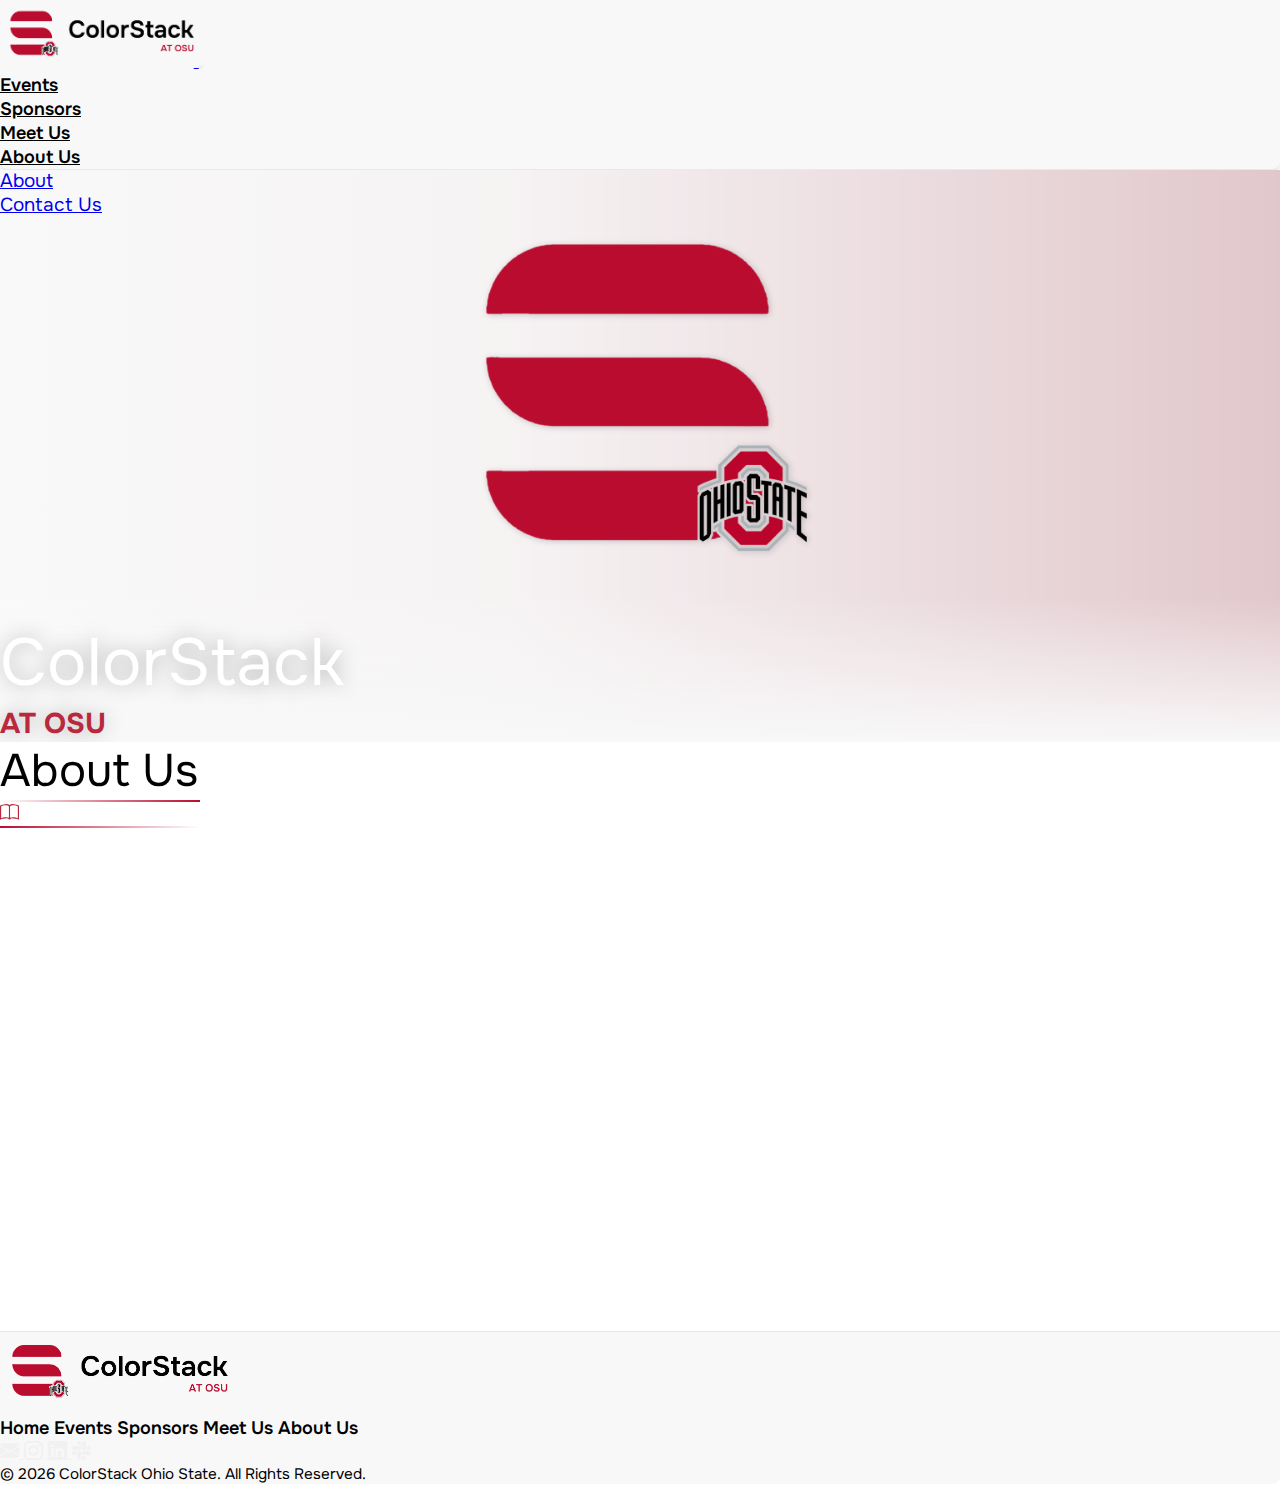
<file: about.html>
<!DOCTYPE html>
<html lang="en">
<head>
    <meta charset="UTF-8">
    <meta name="viewport" content="width=device-width, initial-scale=1.0">
    <meta property="og:title" content="ColorStack at Ohio State" />
    <meta property="og:description" content="Increasing the number of Black, Latinx, and Indigenous technologists who graduate and launch rewarding technical careers." />
    <meta property="og:image" content="https://colorstackosu.org/images/Logo.png" />
    <meta property="og:url" content="https://colorstackosu.org" />

    <!-- Bootstrap -->
    <link href="https://cdn.jsdelivr.net/npm/bootstrap@5.2.3/dist/css/bootstrap.min.css" rel="stylesheet" integrity="sha384-rbsA2VBKQhggwzxH7pPCaAqO46MgnOM80zW1RWuH61DGLwZJEdK2Kadq2F9CUG65" crossorigin="anonymous">
    <link rel="stylesheet" href="https://cdn.jsdelivr.net/npm/bootstrap-icons@1.11.3/font/bootstrap-icons.min.css">
    
    <!-- StyleSheet -->
    <link rel="stylesheet" href="css/style.css"> 
    

    <!-- Favicon -->
    <link rel="icon" type="image/png" href="images/Logo.png"/>

    <!-- Font -->
    <link rel="preconnect" href="https://fonts.googleapis.com">
    <link rel="preconnect" href="https://fonts.gstatic.com" crossorigin>
    <link href="https://fonts.googleapis.com/css2?family=Nunito:ital@0;1&family=Onest:wght@100..900&display=swap" rel="stylesheet">


    <title>ColorStackOSU</title>



</head>
<body>
    <!--NAVIGATION-->
    <header>
        <nav class="navbar navbar-expand-lg">
            <div class="container-fluid px-md-5 px-3">
    
                <!--Logo-->
                <a class = "navbar-brand" href="index.html" target="_self">
                    <img class = "nav-logo p-0" src="images/Logo Horizontal.png" alt="ColorStackOSU Logo">
                </a>
    
                <button class="navbar-toggler" type="button" data-bs-toggle="collapse" data-bs-target="#navbarCollapse">
                    <span class="navbar-toggler-icon"></span>
                </button>
                <!--Nav Items-->
                <div class="collapse navbar-collapse" id="navbarCollapse">
                    <ul class="navbar-nav ms-auto">
                        <li class="nav-item mx-4"> <a href="events.html" class="nav-link">Events</a> </li>
                        <li class="nav-item mx-4"> <a href="sponsors.html" class="nav-link">Sponsors</a> </li>
                        <li class="nav-item mx-4"> <a href="execboard.html" class="nav-link">Meet Us</a> </li>
                        <li class="nav-item dropdown mx-4"> 
                            <a href="#" class="nav-link dropdown-toggle role="button" data-bs-toggle="dropdown" aria-expanded="false"">
                                About Us
                            </a> 
                            <ul class="dropdown-menu">
                                <li><a class="dropdown-item" href="about.html#about-us">About</a></li>
                                <li><a class="dropdown-item" href="about.html#contact-us">Contact Us</a></li>
                            </ul>
                        
                        </li>
                    </ul>
                </div>
                
            </div>
        </nav>
    </header>

    <main>
        <!-- Hero -->
        <section id="about-hero">
            <div class="about-container container-fluid pb-4">
                <img src="images/Logo.png" alt="ColorStack Logo" class="about-logo img-fluid reveal-forward mb-0" >
    
                <div class="row">
                    <div class="col-8 mx-auto">
                        <div class="text-center mx-auto">
                            <h1 class="about-header reveal-forward mb-0 ">ColorStack</h1>
                            <h2 class="about-subheader reveal-forward">AT OSU</h2>
                        </div>
                    </div>
                </div>
    
            </div>
        </section>
    
    
        <!-- About Us -->
        <section id="about-us">
            <div class="about-sub-container container-fluid py-4">
    
                <div class="row">
                    <div class="col-lg-12">
                        <div class="text-center mx-auto p-4">
                            <h2 class="fw-semibold reveal">About Us</h2>
    
                            <div class="d-flex justify-content-center align-items-center reveal">
                                <hr class="divide-line-sub-right">
                                <i class="bi bi-book text-red fs-2 mx-2"> </i>
                                <hr class="divide-line-sub-left">
                            </div>
                            
                        </div>
                        
                    </div>
    
                </div>
    
                <div class="row reveal py-3">
    
                    <div class="col-lg-3"></div> <!--spacer col-->
    
                    <div class="col-lg-3 col-md-6 col-12 px-4">
    
                        <div class="text-start mx-auto">
                            <p class="fs-6"> ColorStack's mission is to <span class="fw-bold">increase the number of Black, Latinx, and Indigenous technologists</span> who graduate and launch 
                                rewarding technical careers. We drive this mission forward in the heart of the Midwest. As one of the largest public 
                                universities in the nation, we leverage OSU's vast resources and connections to <span class="fw-bold">create meaningful change in tech 
                                diversity.</span>
                            </p> 
                                    
                            <p class="fs-6">
                                Founded in 2023, the Ohio State Chapter of ColorStack was established to build community, create opportunities, and foster excellence among underrepresented students in computing 
                                fields. Our membership is open to all students passionate about increasing diversity in technology, regardless of major, background, or experience level.
                            </p>
                        </div>
                        
                    </div>
    
                    <div class="col-lg-3 col-md-6 col-12 px-4">
    
                        <div class="text-start mx-auto">
                            <p class="fs-6"> 
                                Thank you for taking the time to learn about us. We would love to have you join our community! To receive the latest information about our meetings and events, please visit our <a href="events.html" class="text-black">Events Page</a> and follow our socials.
    
                            </p>

                            <p class="fs-6">
                                Socials:
                                <ul >
                                    <li><a href="https://colorstackosu.slack.com/" class="text-red">Slack</a></li>
                                    <li><a href="https://www.instagram.com/colorstackosu/" class="text-red">Instagram</a></li>
                                    <li><a href="https://www.linkedin.com/company/colorstack-osu/" class="text-red">LinkedIn</a></li>
                                </ul>
                                What We Offer:
                                <ul>
                                    <li>Technical Workshops</li>
                                    <li>Professional Development</li>
                                    <li>Career Opportunities</li>
                                    <li>Community Building</li>
                                </ul>
                                Interested in becoming a member of the national organization? 
                                Talk to an e-board member for a referral or visit <a href="https://www.colorstack.org/" class="text-red">colorstack.org</a> to learn more. 
                                
                            </p>
                        </div>
                        
                    </div>
    
                    <div class="col-lg-3"></div> <!--spacer col-->
                </div>
            </div>
        </section>
    
    
        <!--Contact Us-->
        <section id="contact-us">
            <div class="container-fluid py-4">
    
                <div class="row">
                    <div class="col-lg-10 col-md-10 col-12 mx-auto">
                        <div class="text-center mx-auto p-4">
                            <h2 class="fw-semibold reveal">Contact Us</h2>
    
                            <div class="d-flex justify-content-center align-items-center reveal">
                                <hr class="divide-line-sub-right">
                                <i class="bi bi-envelope text-red fs-2 mx-2"> </i>
                                <hr class="divide-line-sub-left">
                            </div>
    
                            <h3 class="my-3 fw-semibold reveal"> Reach Out</h3>
                            <p class="fs-6 reveal"> Want to collaborate on a tech talk or event with our community? We're here for it! For any 
                                questions or opportunities, drop us a line at <a class = "text-red fw-bold" href="mailto:colorstackosu@gmail.com"> colorstackosu@gmail.com</a>.</p>
                        </div>
                        
                    </div>
    
                </div>
            </div>
        </section>
    </main>

    

   
    <!--FOOTER-->
    <footer>
        <div class="footer container-fluid">
            <div class="row py-4 ">
                <div class="col-12">
                    <div class="text-md-center text-start px-3">
                        <a href="index.html">
                            <img class = "footer-logo" src="images/Logo Horizontal.png" alt="Logo">
                        </a>
                        
                    </div>
    
                    <div class="d-flex flex-md-row flex-column justify-content-md-center justify-content-start gap-md-5 gap-3 py-md-2 py-4 px-4">
                        <a href="index.html" class="nav-link footer-nav-link d-md-none d-block">Home</a>
                        <a href="events.html" class="nav-link footer-nav-link">Events</a>
                        <a href="sponsors.html" class="nav-link footer-nav-link">Sponsors</a>
                        <a href="execboard.html" class="nav-link footer-nav-link">Meet Us</a>
                        <a href="about.html" class="nav-link footer-nav-link">About Us</a>
                    </div>
    
                    <div class="d-flex justify-content-center py-2 w-100">
                        <a href="mailto:colorstackosu@gmail.com" class="btn btn-primary rounded-pill mx-2">
                            <i class="bi bi-envelope-fill"></i>
                        </a>

                        <a href="https://www.instagram.com/colorstackosu/" target = "_blank" class="btn btn-primary rounded-pill mx-2">
                            <i class="bi bi-instagram"></i>
                        </a>
                        <a href="https://www.linkedin.com/company/colorstack-osu/" target = "_blank" class="btn btn-primary rounded-pill mx-2"> 
                            <i class="bi bi-linkedin"> </i>
                        </a>
                        <a href="https://colorstackosu.slack.com/" target = "_blank" class="btn btn-primary rounded-pill mx-2"> 
                            <i class="bi bi-slack"> </i>
                        </a>
                    </div>
                    <p class="text-center mt-2 mb-0 opacity-50">
                        © <script>document.write(new Date().getFullYear())</script> ColorStack Ohio State. All Rights Reserved.
                    </p>
                </div>
            </div>
        </div>
    </footer>

    <!-- SCRIPT LOADING -->
    <!--Bootstrap JS-->
    <script src="https://cdn.jsdelivr.net/npm/bootstrap@5.2.3/dist/js/bootstrap.bundle.min.js" integrity="sha384-kenU1KFdBIe4zVF0s0G1M5b4hcpxyD9F7jL+jjXkk+Q2h455rYXK/7HAuoJl+0I4" crossorigin="anonymous"></script>


    <!--CustomJS-->
    <script type = "module" src="js/script.js"></script>

    
</body>
</html>
</file>
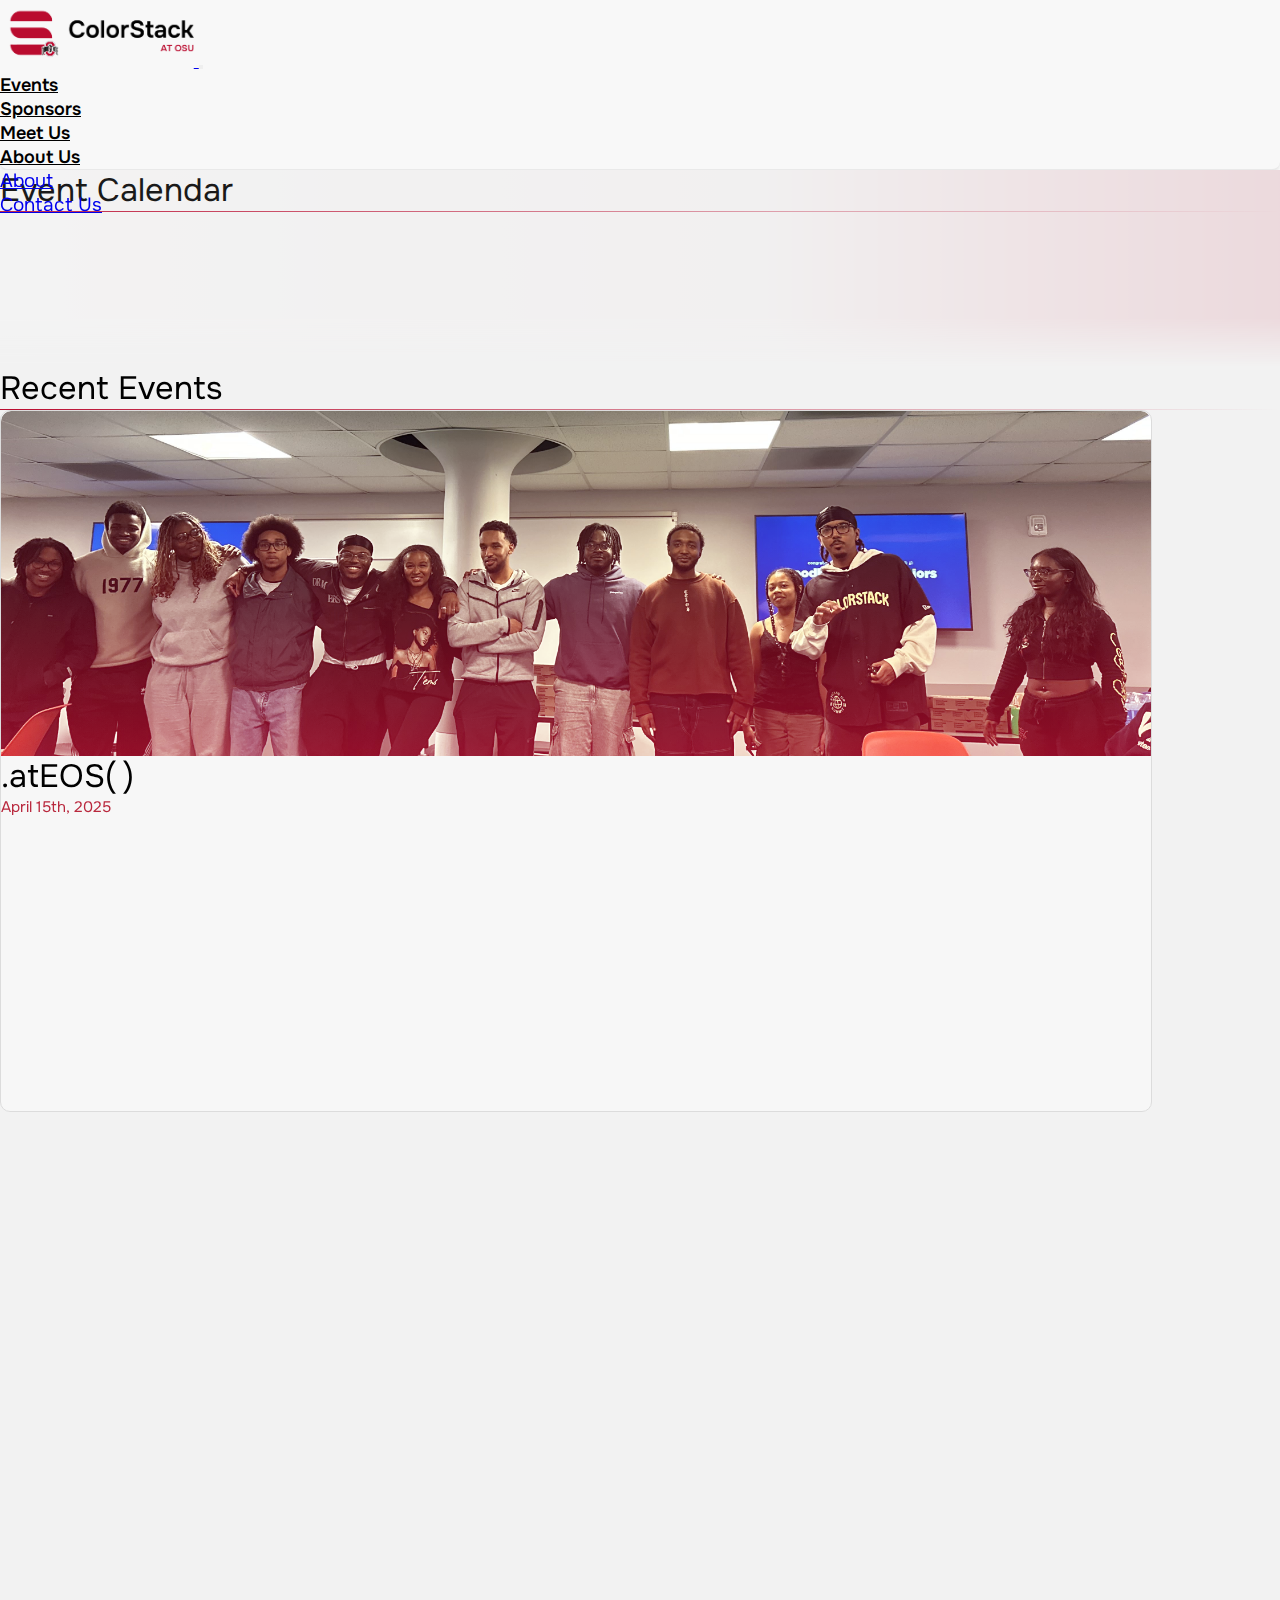
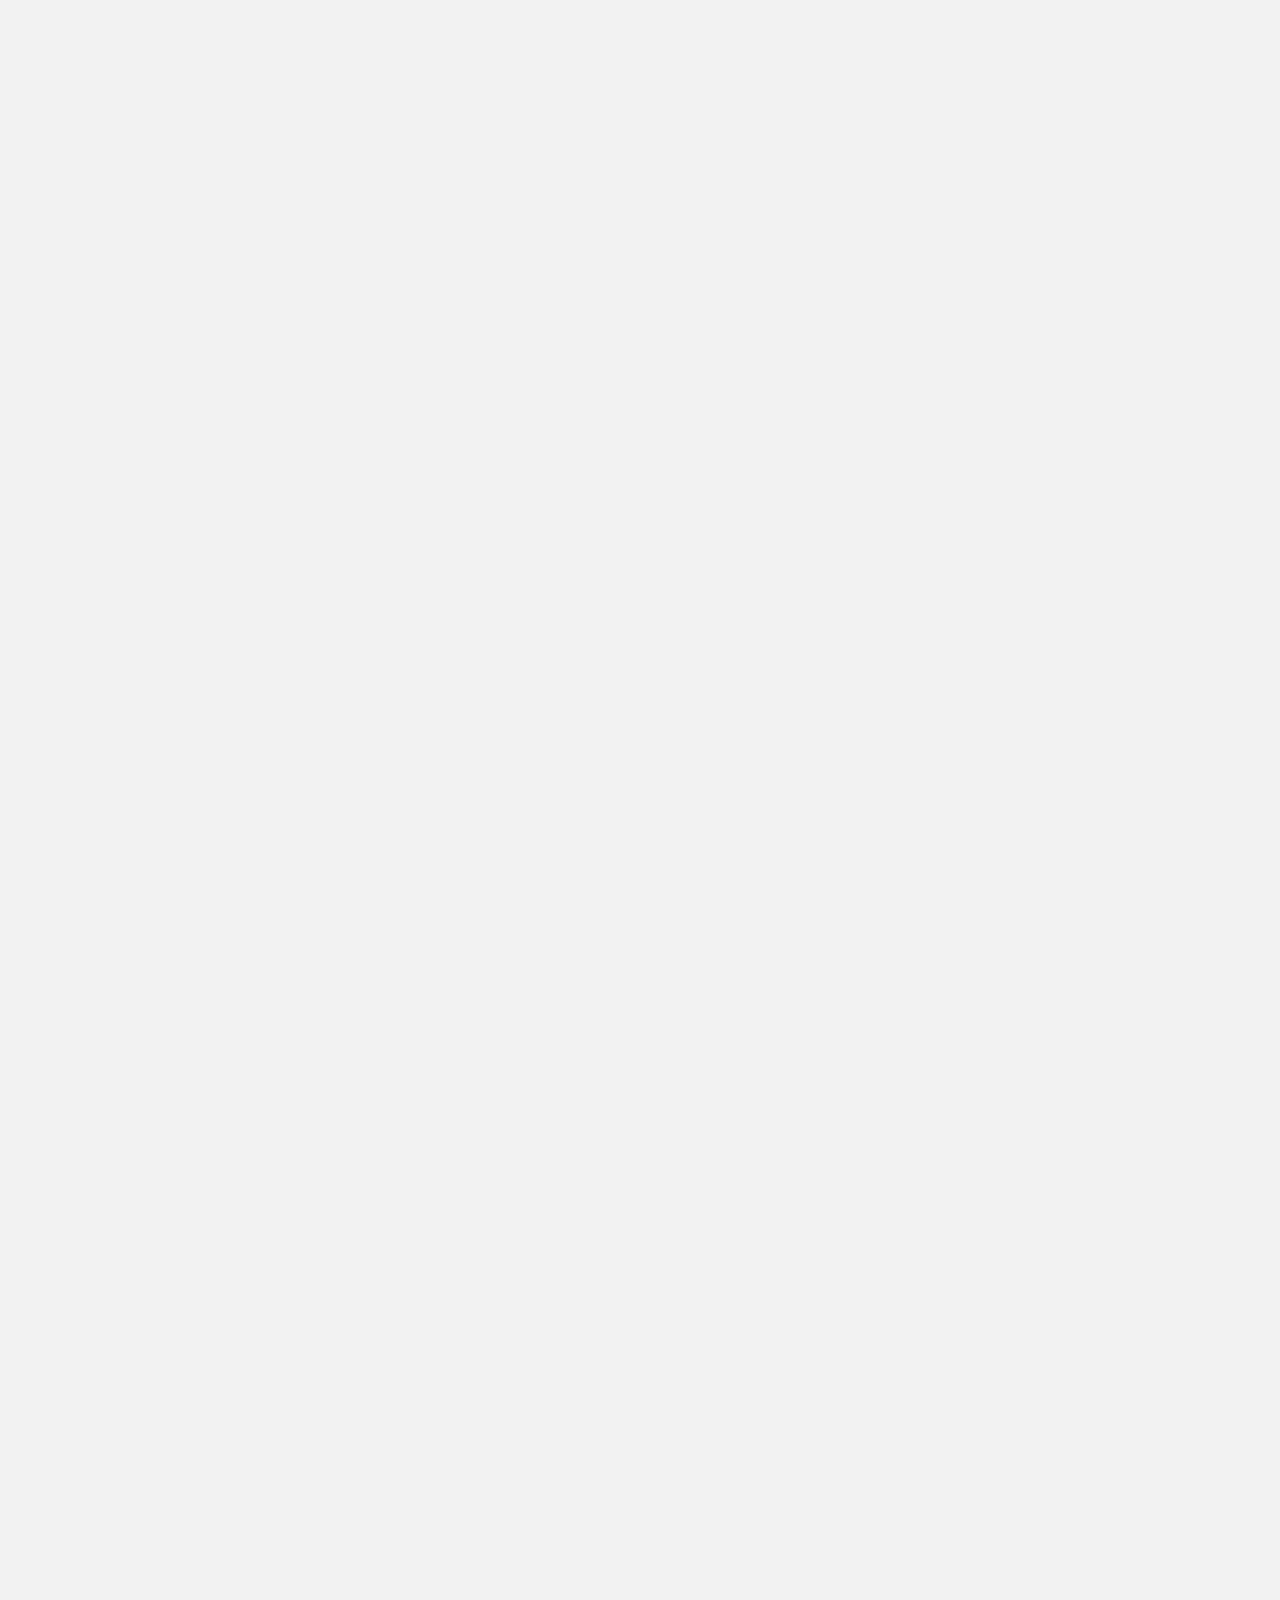
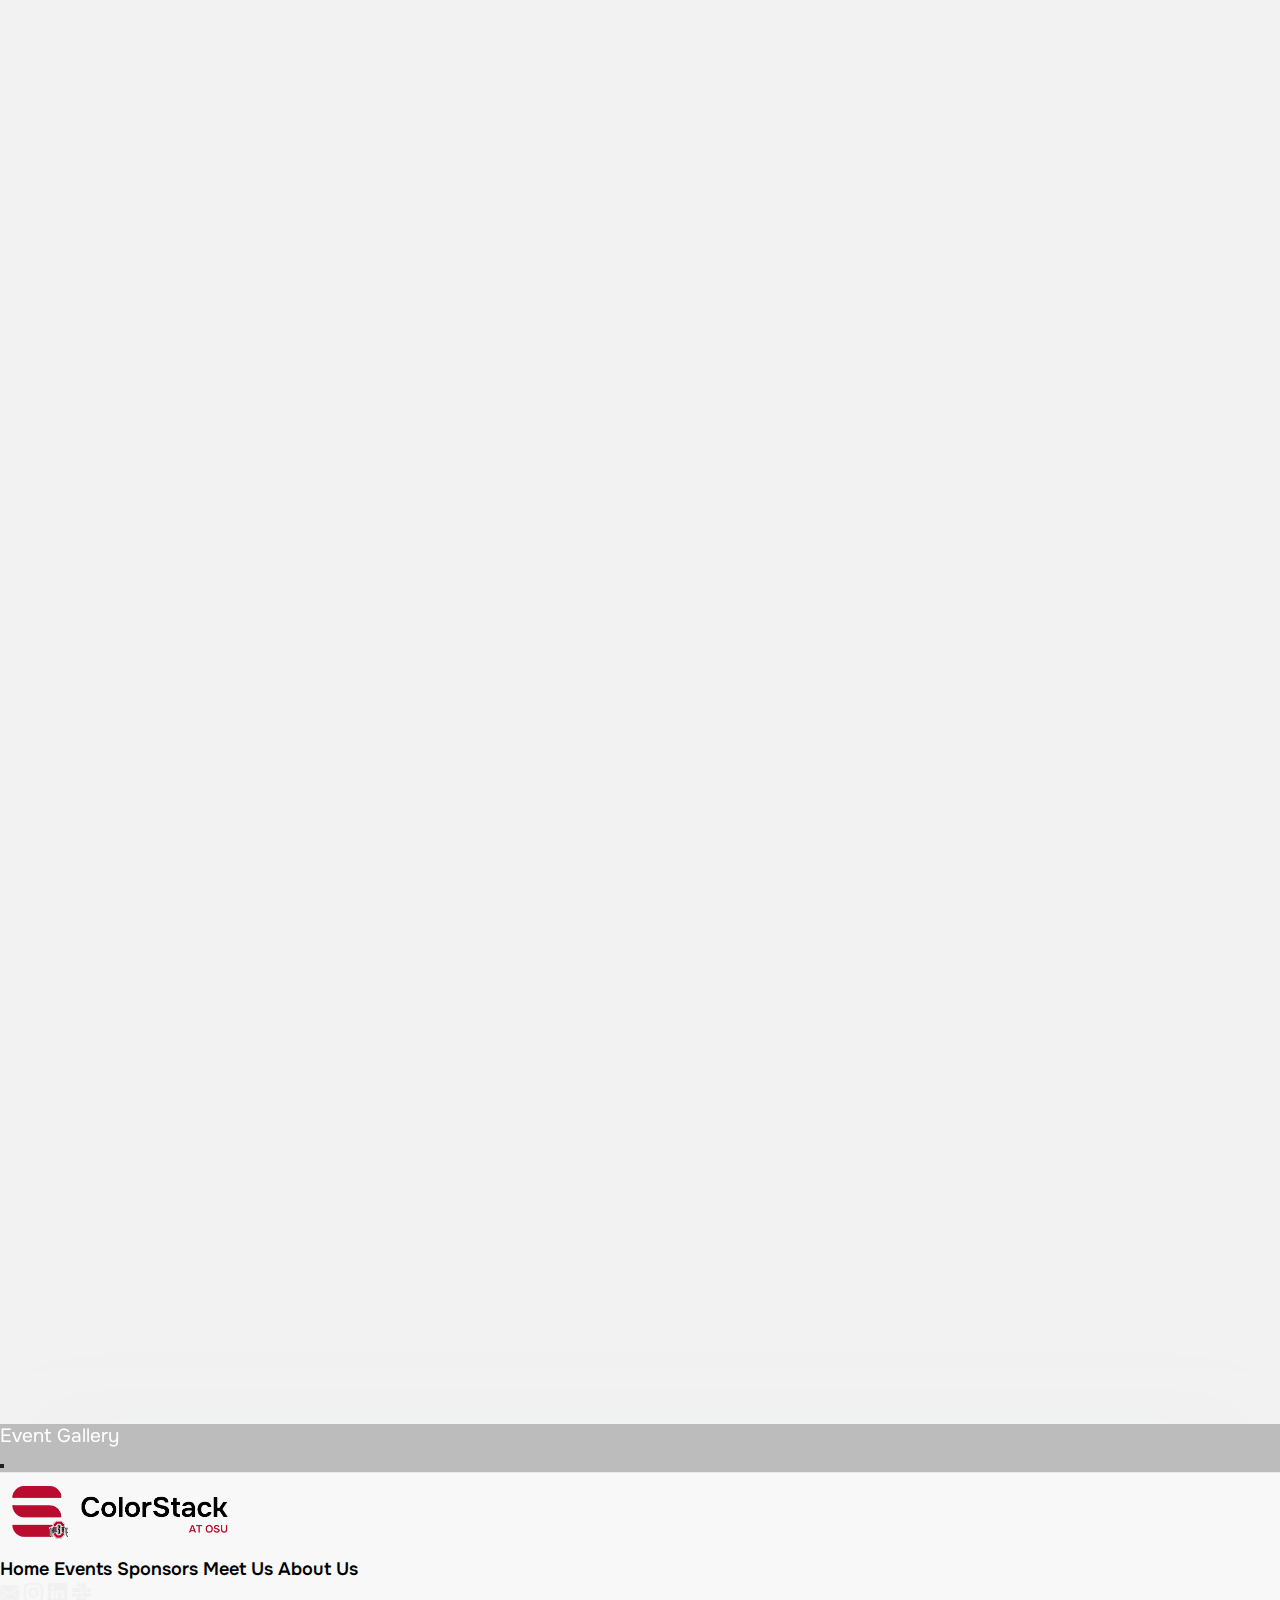
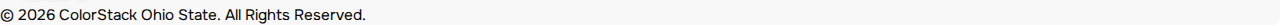
<file: events.html>
<!DOCTYPE html>
<html lang="en">
<head>
    <meta charset="UTF-8">
    <meta name="viewport" content="width=device-width, initial-scale=1.0">
    <meta property="og:title" content="ColorStack at Ohio State" />
    <meta property="og:description" content="Increasing the number of Black, Latinx, and Indigenous technologists who graduate and launch rewarding technical careers." />
    <meta property="og:image" content="https://colorstackosu.org/images/Logo.png" />
    <meta property="og:url" content="https://colorstackosu.org" />

    <!-- Bootstrap -->
    <link href="https://cdn.jsdelivr.net/npm/bootstrap@5.2.3/dist/css/bootstrap.min.css" rel="stylesheet" integrity="sha384-rbsA2VBKQhggwzxH7pPCaAqO46MgnOM80zW1RWuH61DGLwZJEdK2Kadq2F9CUG65" crossorigin="anonymous">
    <link rel="stylesheet" href="https://cdn.jsdelivr.net/npm/bootstrap-icons@1.11.3/font/bootstrap-icons.min.css">

    <!-- StyleSheet -->
    <link rel="stylesheet" href="css/style.css"> 

    <!-- Favicon -->
    <link rel="icon" type="image/png" href="images/Logo.png"/>


    <!-- Font -->
    <link rel="preconnect" href="https://fonts.googleapis.com">
    <link rel="preconnect" href="https://fonts.gstatic.com" crossorigin>
    <link href="https://fonts.googleapis.com/css2?family=Nunito:ital@0;1&family=Onest:wght@100..900&display=swap" rel="stylesheet">


    <title>ColorStackOSU</title>



</head>
<body>
    <!--NAVIGATION-->
    <header>
        <nav class="navbar navbar-expand-lg">
            <div class="container-fluid px-md-5 px-3">
    
                <!--Logo-->
                <a class = "navbar-brand" href="index.html" target="_self">
                    <img class = "nav-logo p-0" src="images/Logo Horizontal.png" alt="ColorStackOSU Logo">
                </a>
    
                <button class="navbar-toggler" type="button" data-bs-toggle="collapse" data-bs-target="#navbarCollapse">
                    <span class="navbar-toggler-icon"></span>
                </button>
                <!--Nav Items-->
                <div class="collapse navbar-collapse" id="navbarCollapse">
                    <ul class="navbar-nav ms-auto">
                        <li class="nav-item mx-4"> <a href="events.html" class="nav-link">Events</a> </li>
                        <li class="nav-item mx-4"> <a href="sponsors.html" class="nav-link">Sponsors</a> </li>
                        <li class="nav-item mx-4"> <a href="execboard.html" class="nav-link">Meet Us</a> </li>
                        <li class="nav-item dropdown mx-4"> 
                            <a href="#" class="nav-link dropdown-toggle role="button" data-bs-toggle="dropdown" aria-expanded="false"">
                                About Us
                            </a> 
                            <ul class="dropdown-menu">
                                <li><a class="dropdown-item" href="about.html#about-us">About</a></li>
                                <li><a class="dropdown-item" href="about.html#contact-us">Contact Us</a></li>
                            </ul>
                        
                        </li>
                    </ul>
                </div>
                
            </div>
        </nav>

    </header>

    <main>
        <!-- Calendar -->
        <section id="calendar">
            <div class="container-fluid event-calendar-container">
                <div class="row mx-md-5 mx-2 px-md-4 px-2 pt-5">
                    <h3 class="fw-semibold px-2">Event Calendar</h3>
                    <hr class="divide-line-red w-50 ms-2 mt-2">
                </div>
    
                <div class="reveal py-4">
                    <div class="col-lg-9 col-md-9 col-11 pb-4 mx-auto">
                        <iframe src="https://embed.styledcalendar.com/#vJW8FFhYNPb9GISWWw71" title="Styled Calendar" class="styled-calendar-container" style="width: 100%; border: none;" data-cy="calendar-embed-iframe"></iframe>
                    </div>
                </div>
            </div>
        </section>
    
    
    
        <!-- Recent Events -->
        <section id="recent-events" class="recent-events-section">
            <div class="container-fluid">
               <!--Recent Events-->
               <div class="row reveal mx-md-5 mx-2 px-md-4 px-2 pt-3">
                   <h3 class="fw-semibold px-2">Recent Events</h3>
                   <hr class="divide-line-red w-50 ms-2 mt-2">
               </div>
    
    
               <div id = "event-container" class="row g-md-4 px-md-5 py-4">
                <!-- Events Loaded Dynamically In JavaScript (event-data.js)-->
               </div>
    
               <!--Universal Modal Skeleton-->
               <!-- Gallery Modal -->
               <div class="modal fade" id="galleryModal" tabindex="-1" aria-labelledby="galleryModalLabel" aria-hidden="true">
                <div class="modal-dialog modal-dialog-centered modal-lg">
                  <div class="modal-content">
                    <div class="modal-header">
                      <h5 class="modal-title" id="galleryModalLabel">Event Gallery</h5>
                      <button type="button" class="btn-close" data-bs-dismiss="modal" aria-label="Close"></button>
                    </div>
                    <div class="modal-body">
                      <div id="gallery-container"></div>
                    </div>
                  </div>
                </div>
              </div>

           </div>
       </section>
        

    </main>

    


    <!--FOOTER-->
    <footer>
        <div class="footer container-fluid">
            <div class="row py-4 ">
                <div class="col-12">
                    <div class="text-md-center text-start px-3">
                        <a href="index.html">
                            <img class = "footer-logo" src="images/Logo Horizontal.png" alt="Logo">
                        </a>
                        
                    </div>
    
                    <div class="d-flex flex-md-row flex-column justify-content-md-center justify-content-start gap-md-5 gap-3 py-md-2 py-4 px-4">
                        <a href="index.html" class="nav-link footer-nav-link d-md-none d-block">Home</a>
                        <a href="events.html" class="nav-link footer-nav-link">Events</a>
                        <a href="sponsors.html" class="nav-link footer-nav-link">Sponsors</a>
                        <a href="execboard.html" class="nav-link footer-nav-link">Meet Us</a>
                        <a href="about.html" class="nav-link footer-nav-link">About Us</a>
                    </div>
    
                    <div class="d-flex justify-content-center py-2 w-100">
                        <a href="mailto:colorstackosu@gmail.com" class="btn btn-primary rounded-pill mx-2">
                            <i class="bi bi-envelope-fill"></i>
                        </a>

                        <a href="https://www.instagram.com/colorstackosu/" target = "_blank" class="btn btn-primary rounded-pill mx-2">
                            <i class="bi bi-instagram"></i>
                        </a>
                        <a href="https://www.linkedin.com/company/colorstack-osu/" target = "_blank" class="btn btn-primary rounded-pill mx-2"> 
                            <i class="bi bi-linkedin"> </i>
                        </a>
                        <a href="https://colorstackosu.slack.com/" target = "_blank" class="btn btn-primary rounded-pill mx-2"> 
                            <i class="bi bi-slack"> </i>
                        </a>
                        
                    </div>
                    <p class="text-center mt-2 mb-0 opacity-50">
                        © <script>document.write(new Date().getFullYear())</script> ColorStack Ohio State. All Rights Reserved.
                    </p>
                </div>
            </div>
        </div>
    </footer>

    <!-- SCRIPT LOADING -->
    <!--Bootstrap JS-->
    <script src="https://cdn.jsdelivr.net/npm/bootstrap@5.2.3/dist/js/bootstrap.bundle.min.js" integrity="sha384-kenU1KFdBIe4zVF0s0G1M5b4hcpxyD9F7jL+jjXkk+Q2h455rYXK/7HAuoJl+0I4" crossorigin="anonymous"></script>

    <!--CustomJS-->
    <script type = "module" src="js/script.js"></script>

    <!--Calendar JS-->
    <script async type="module" src="https://embed.styledcalendar.com/assets/parent-window.js"></script>

    
</body>
</html>
</file>
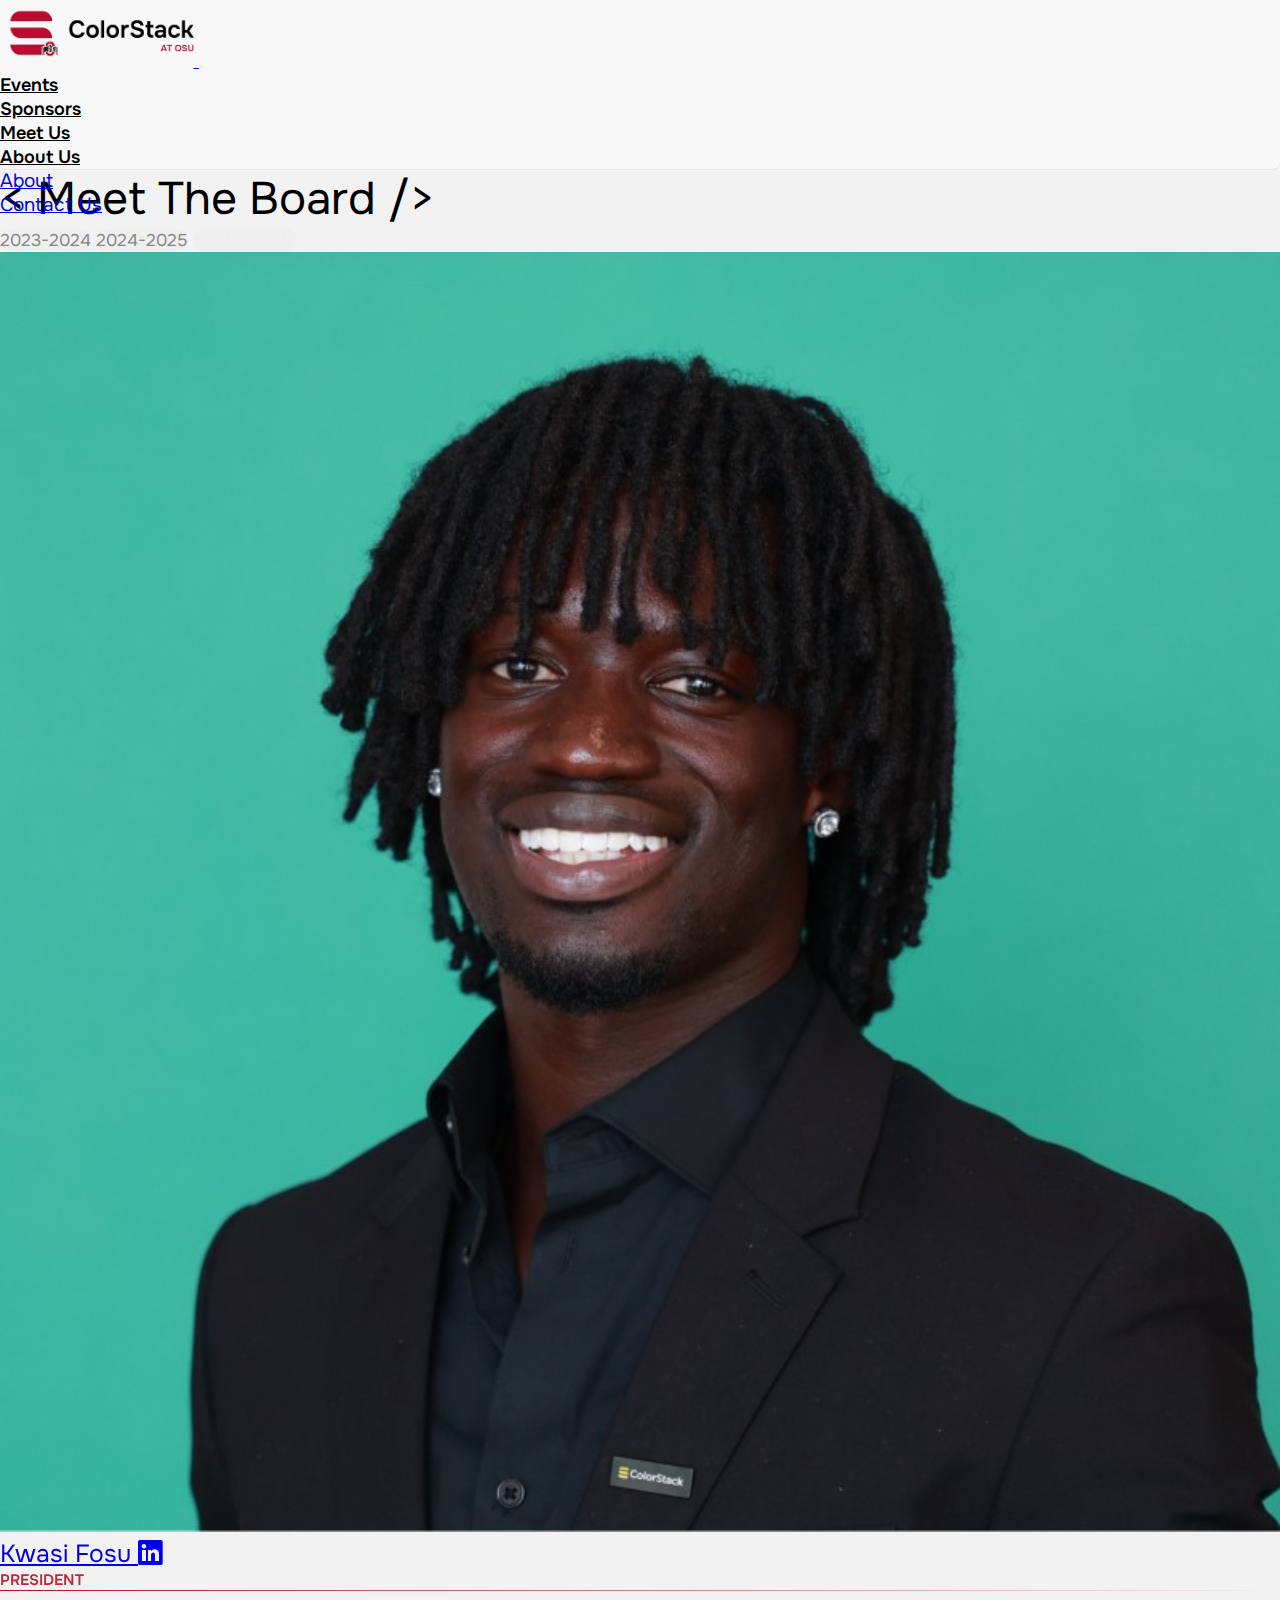
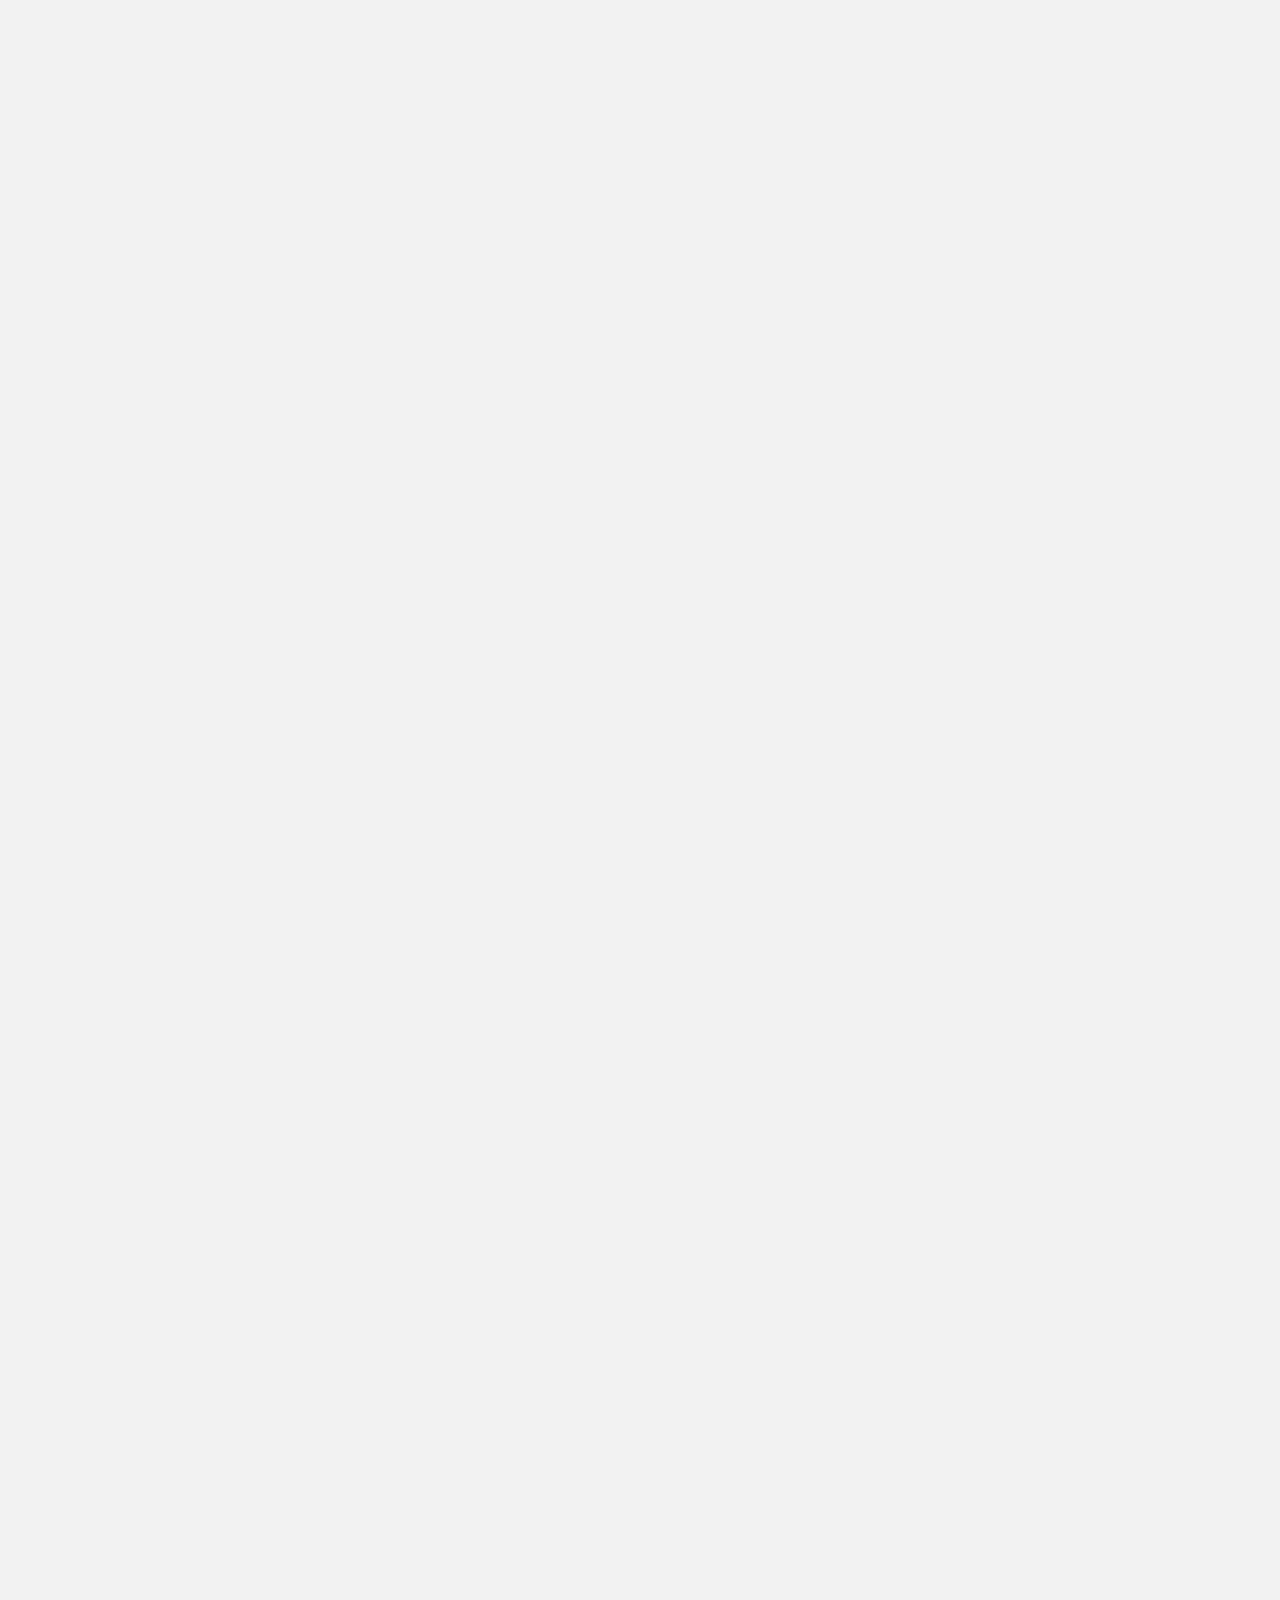
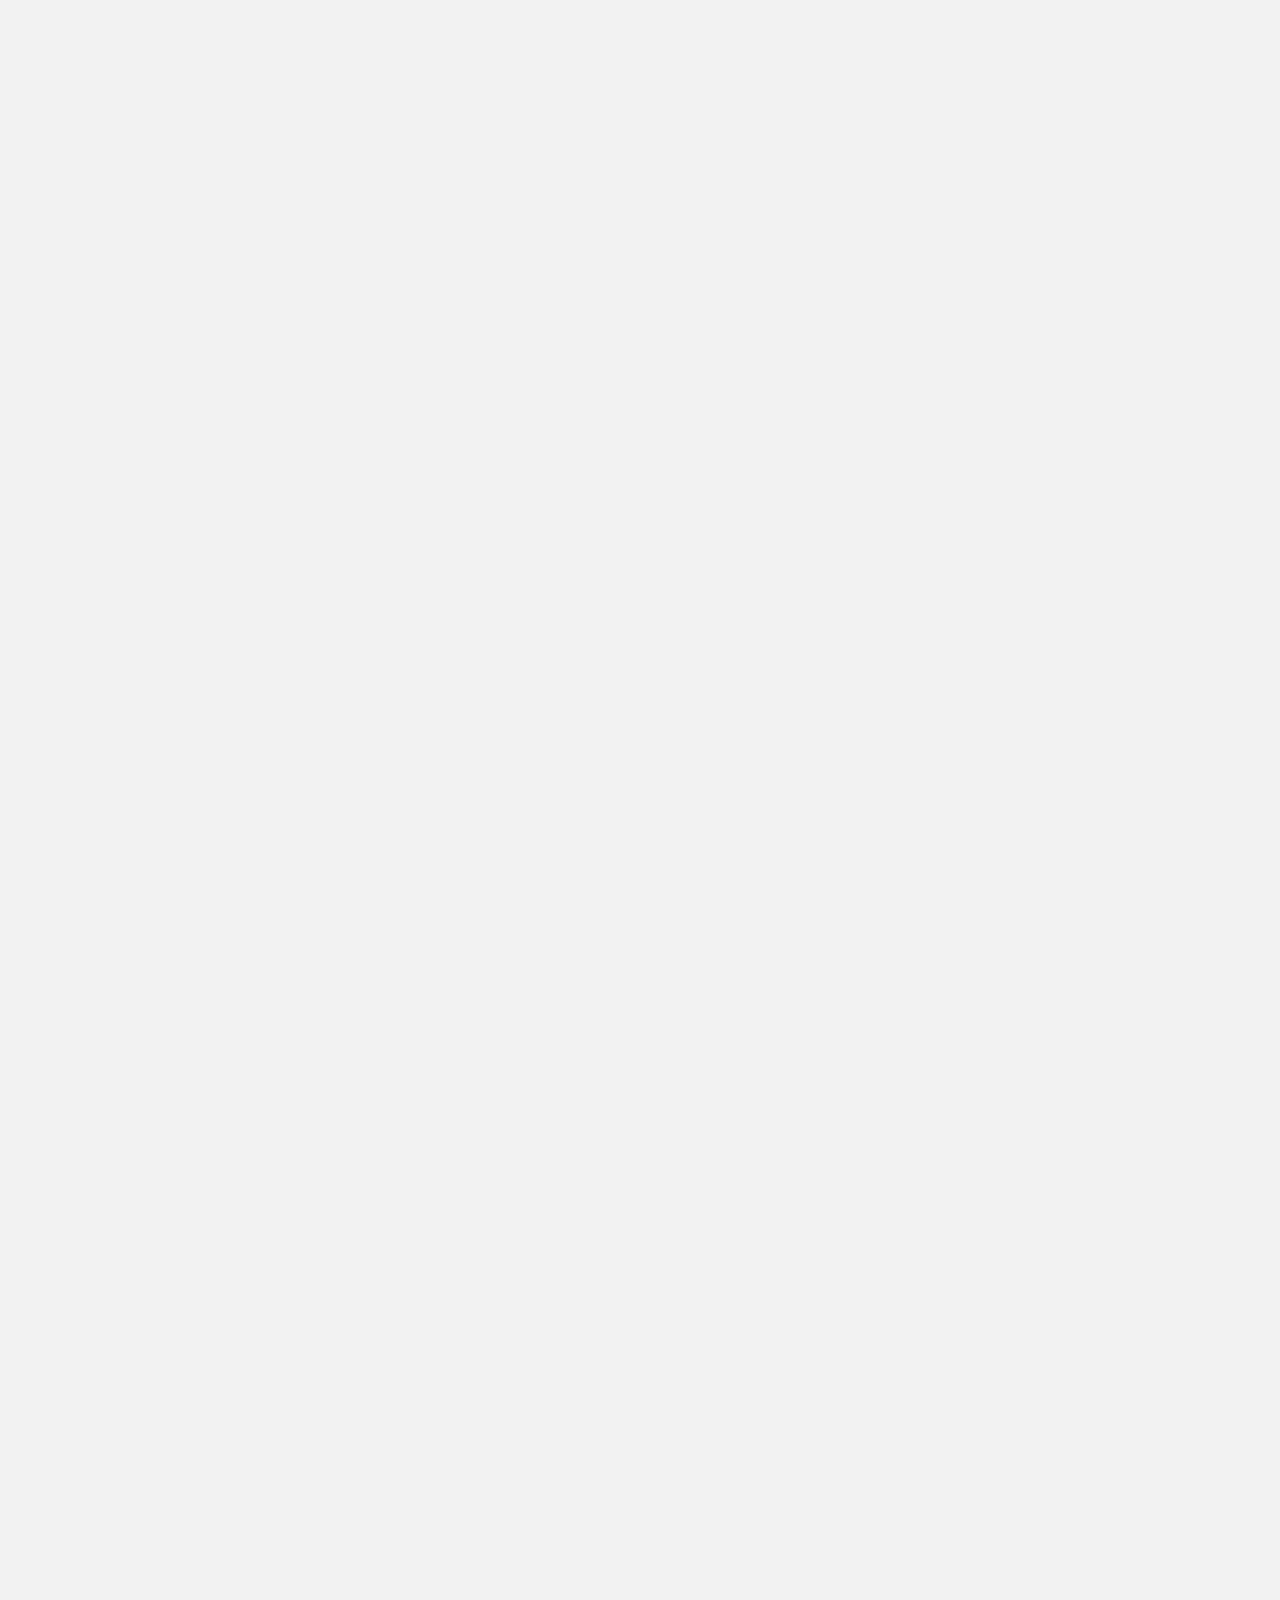
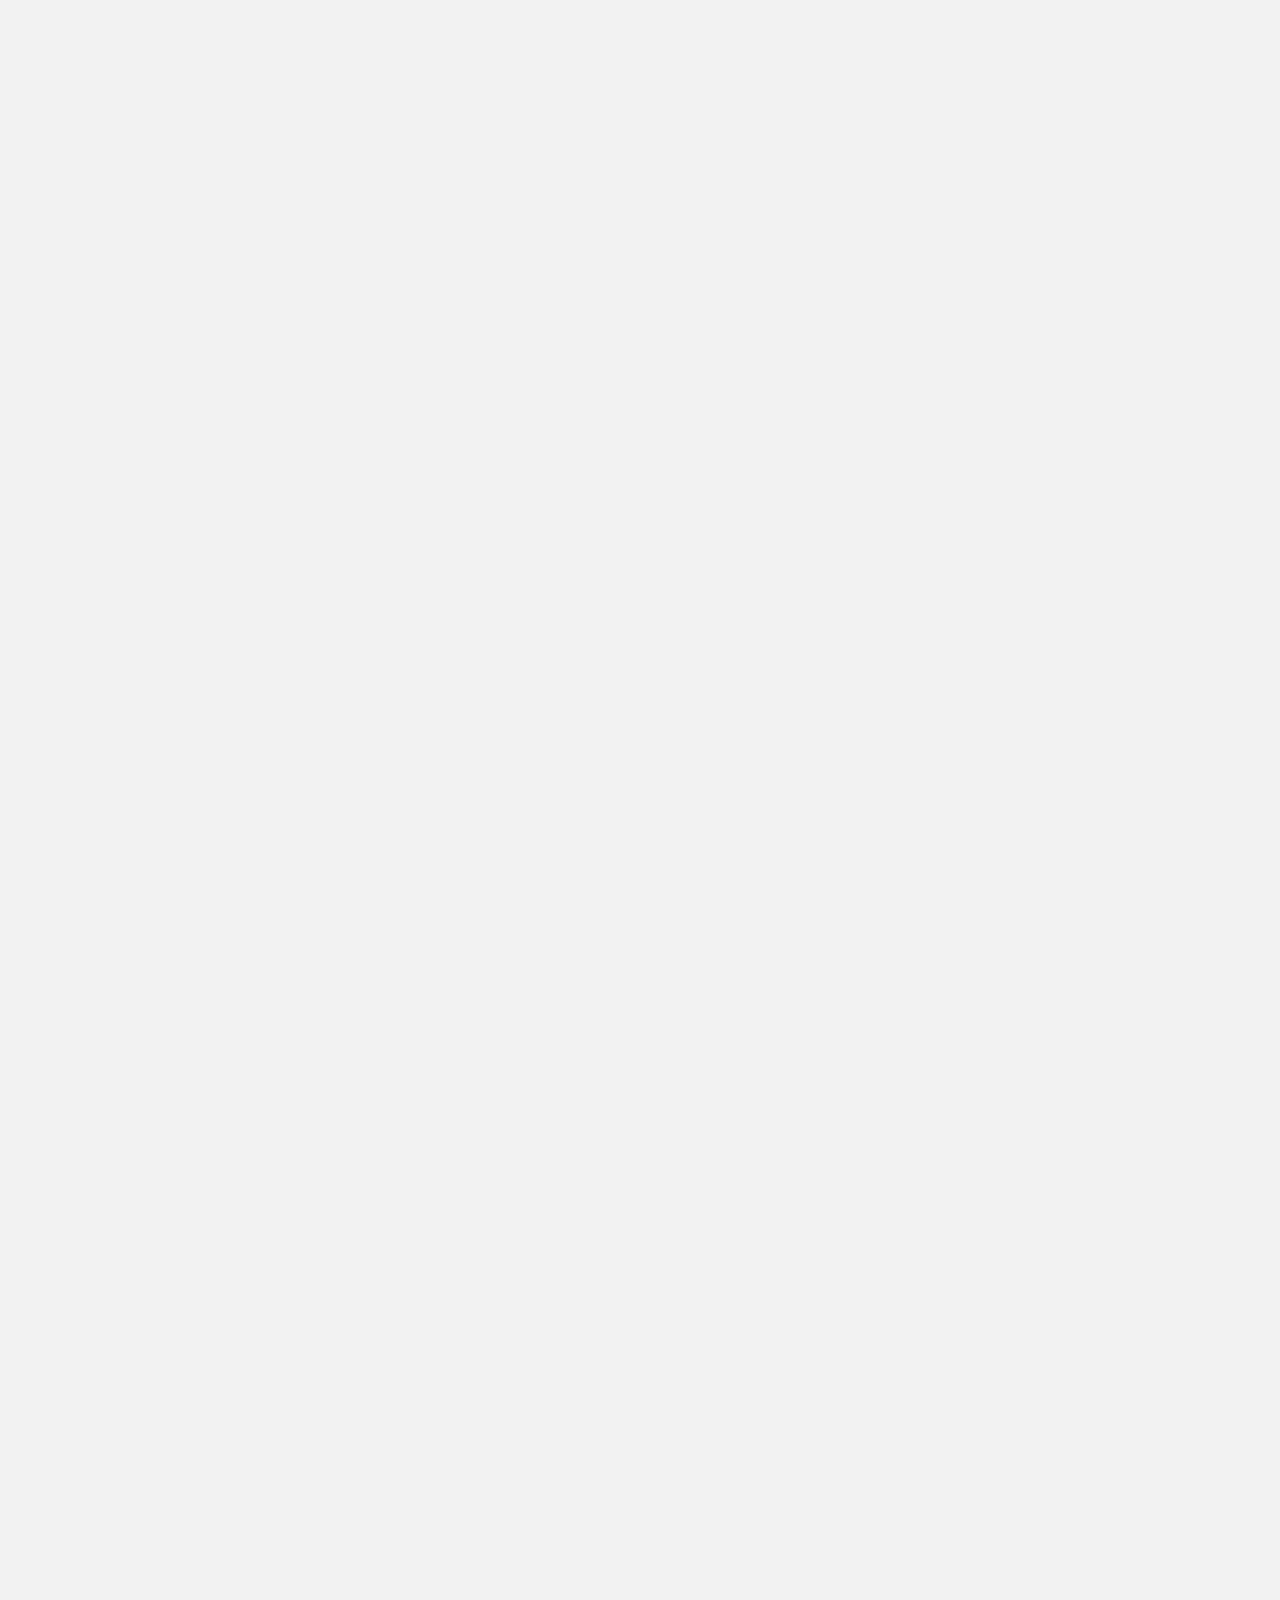
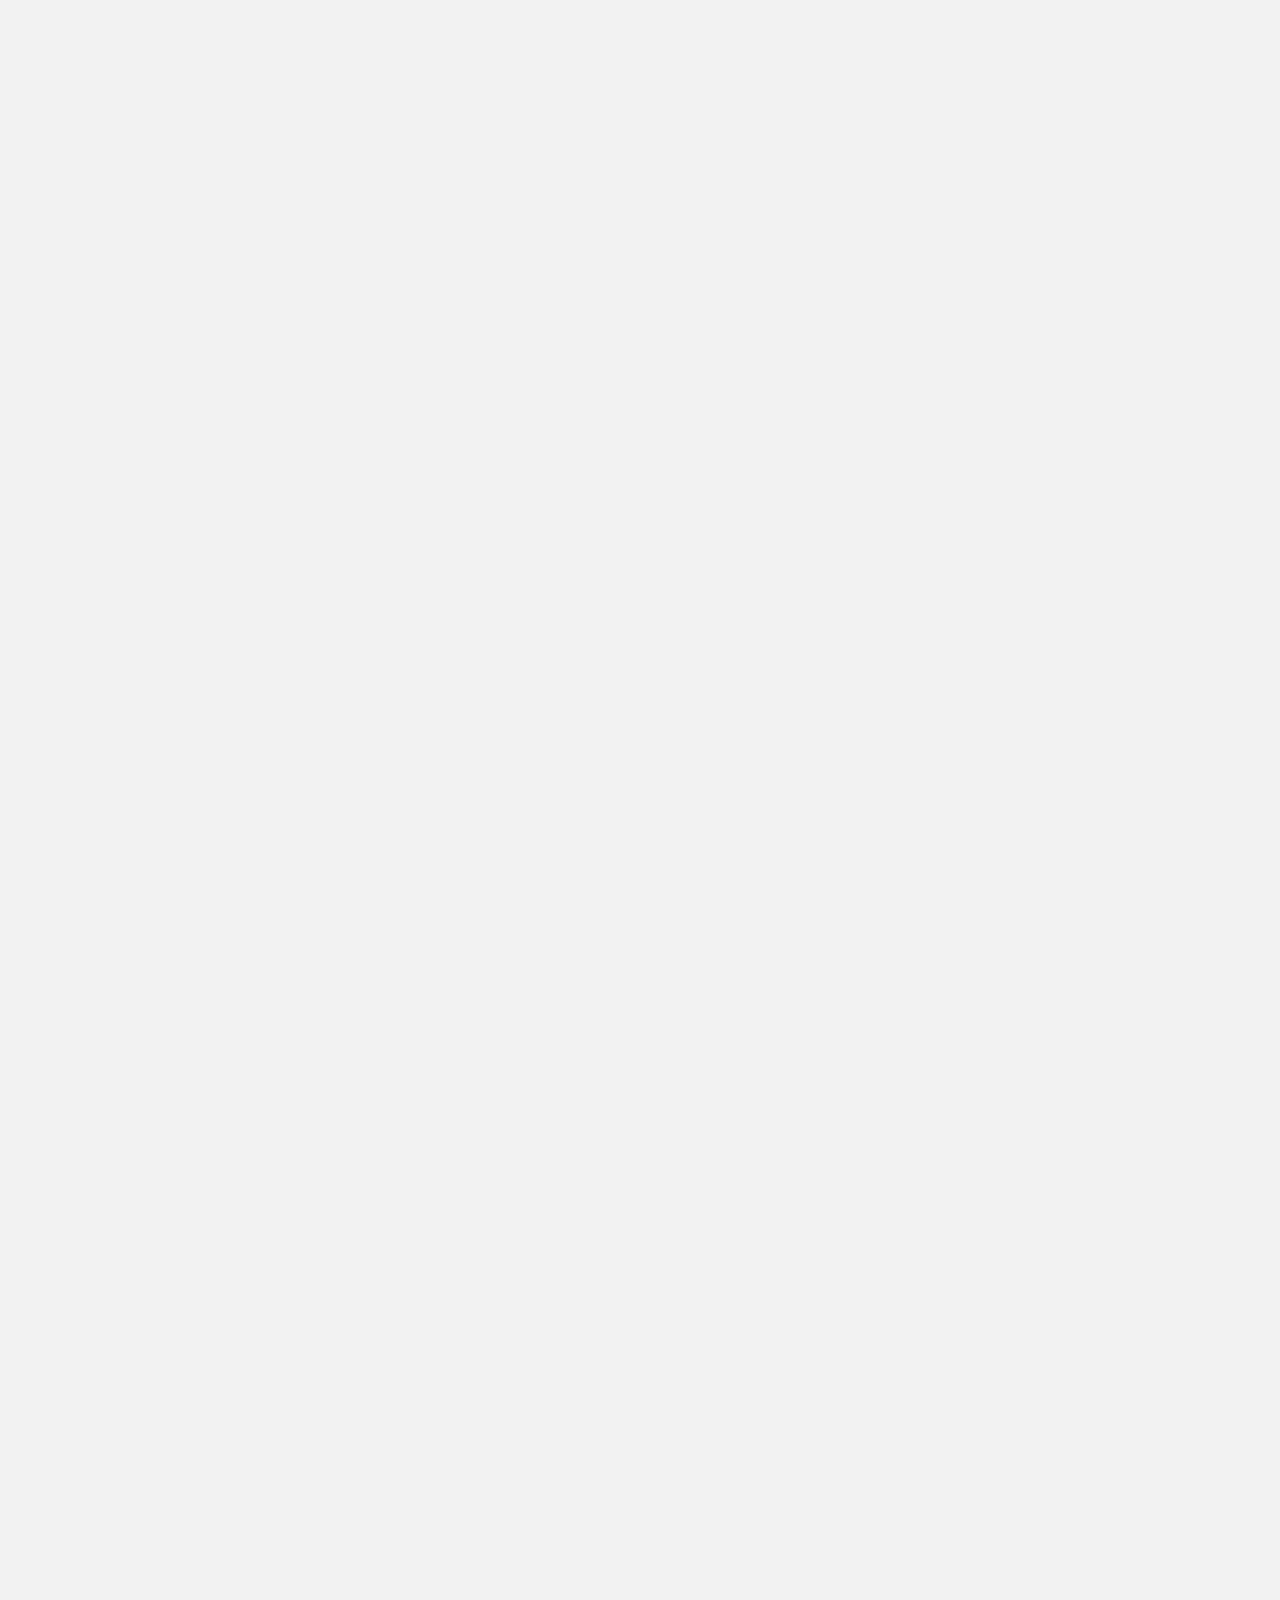
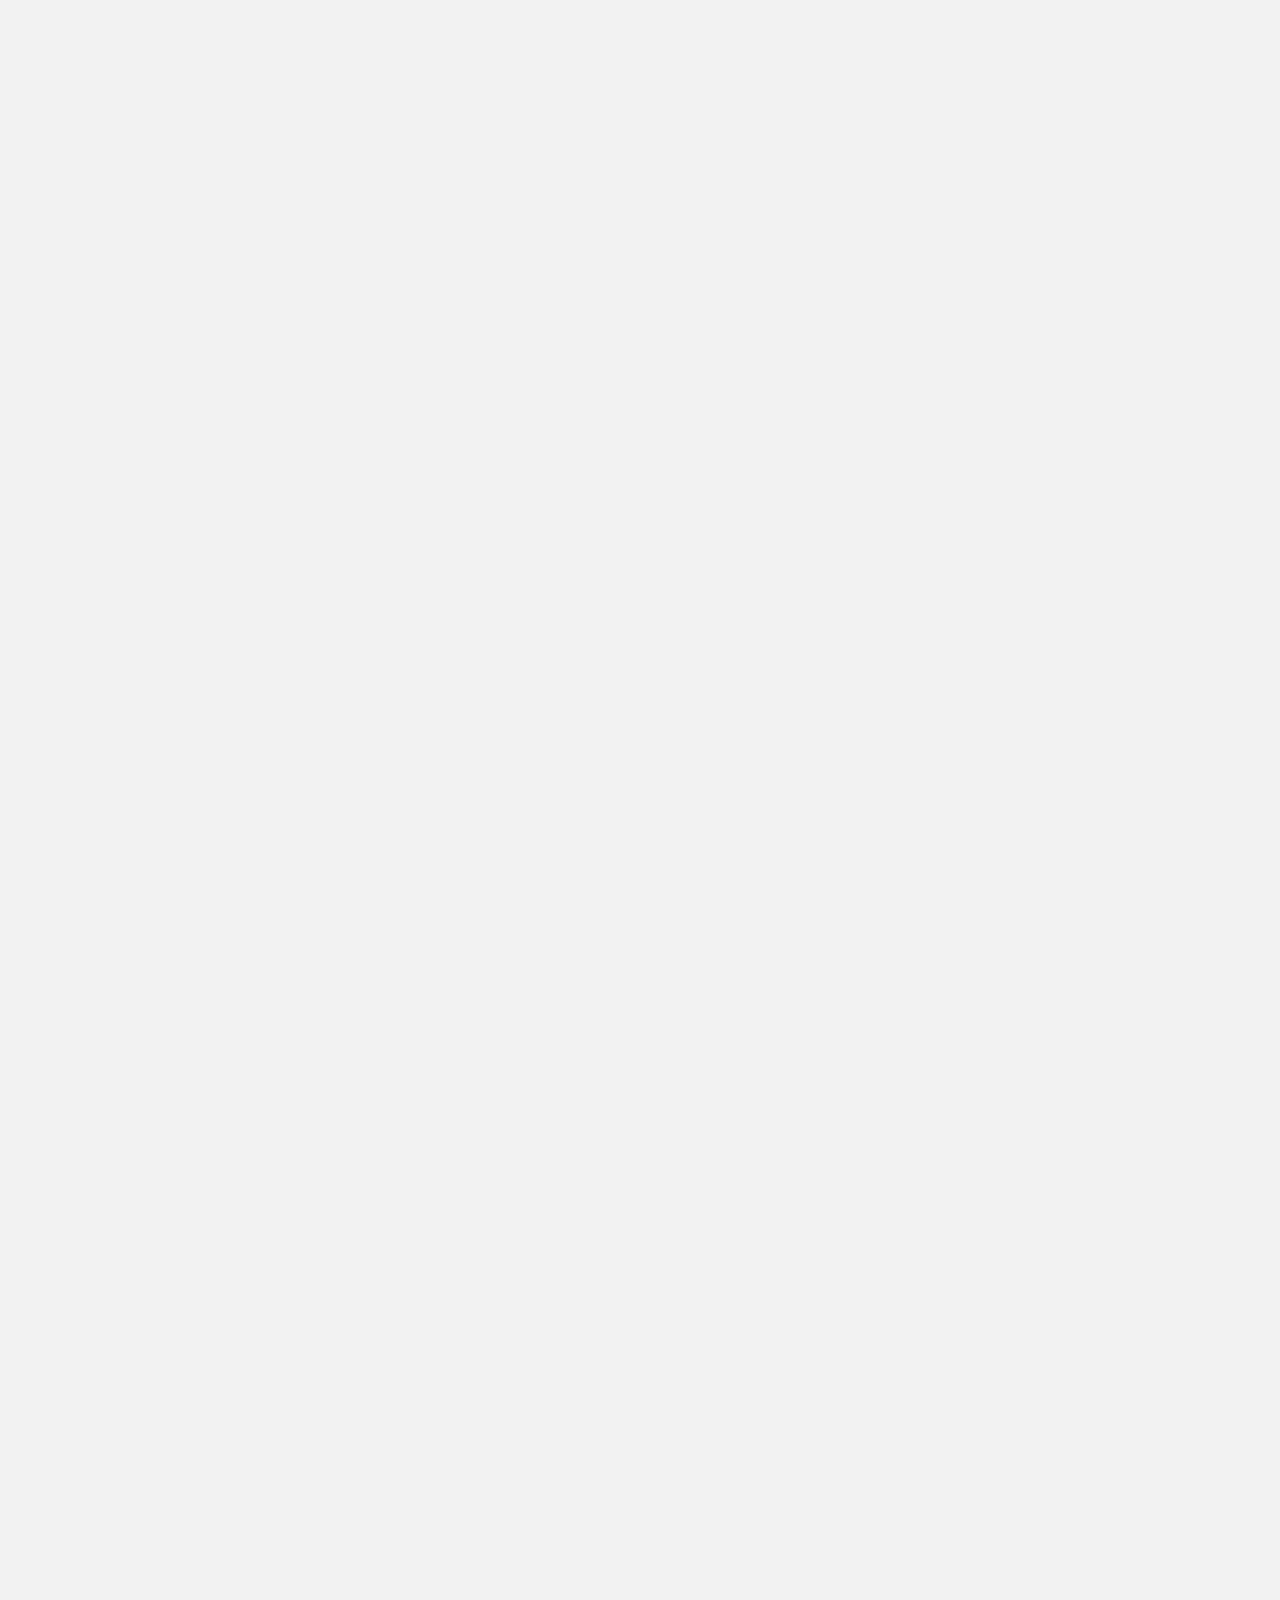
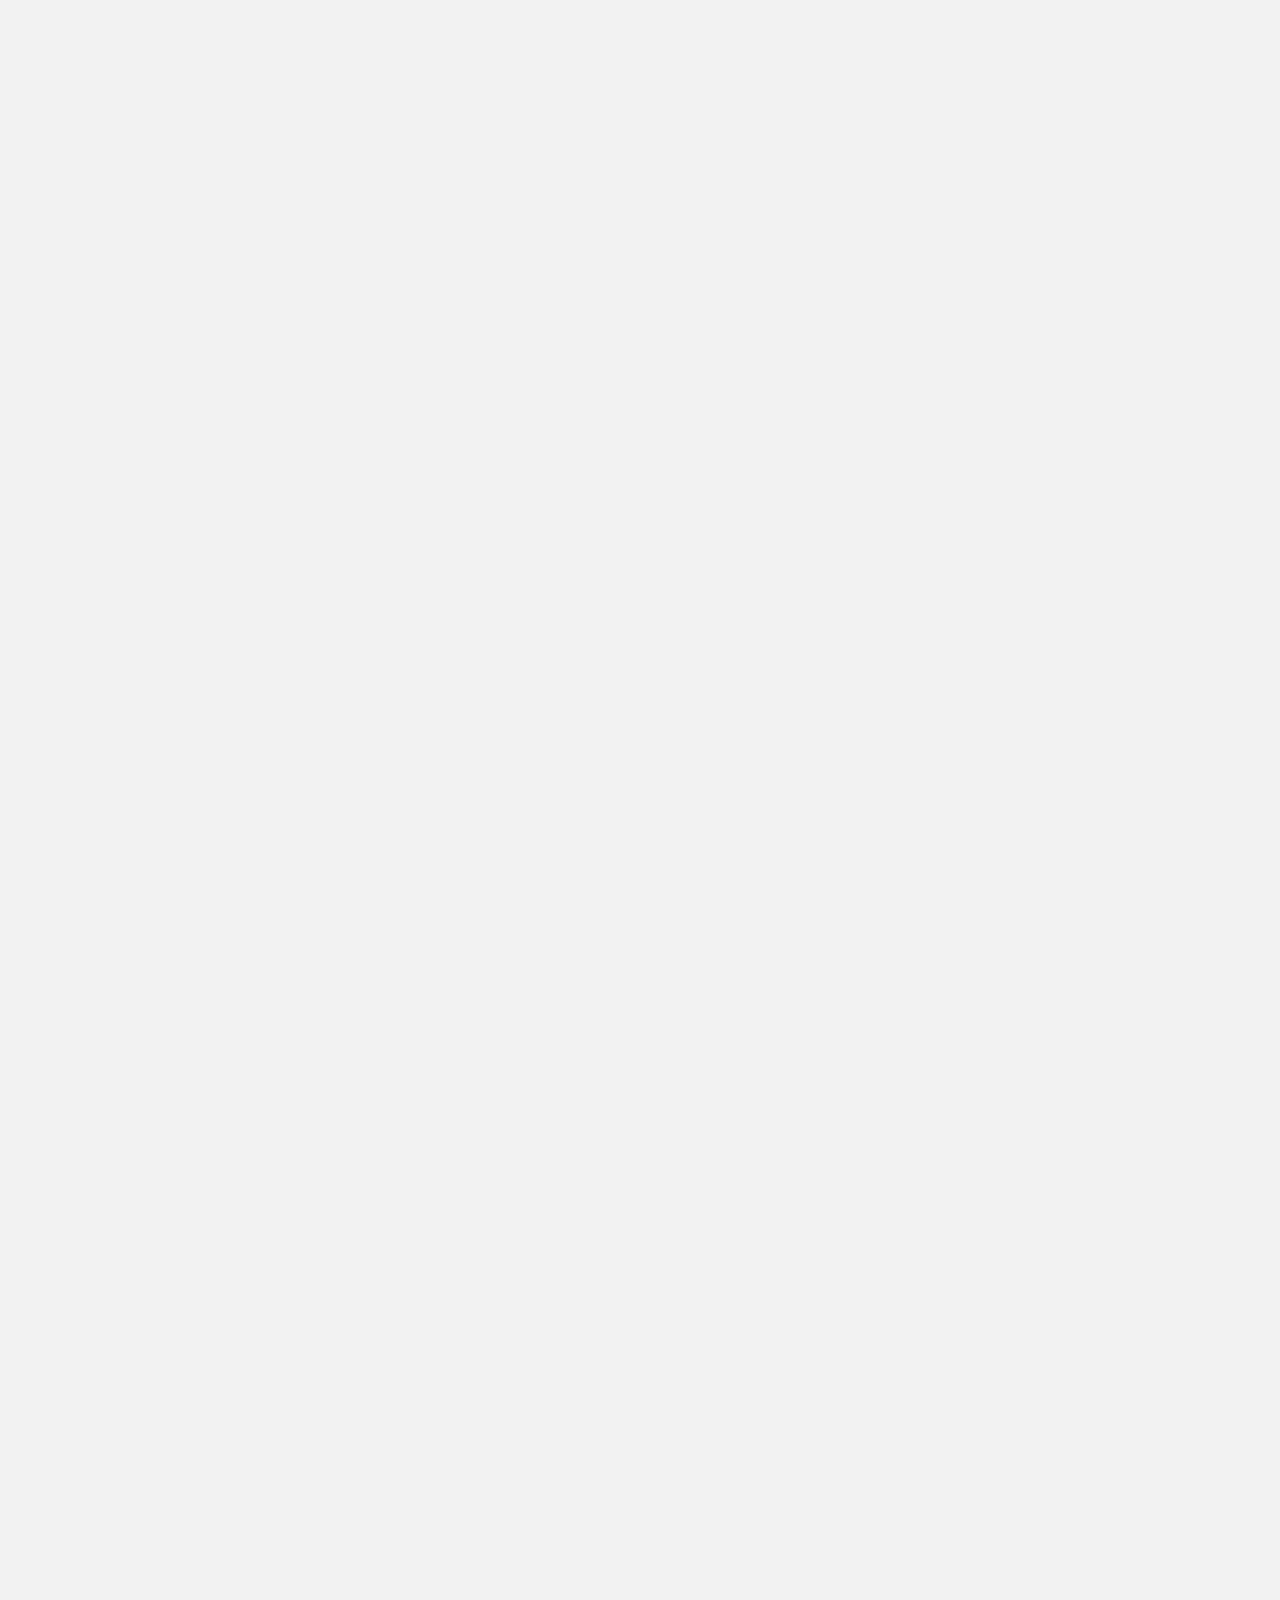
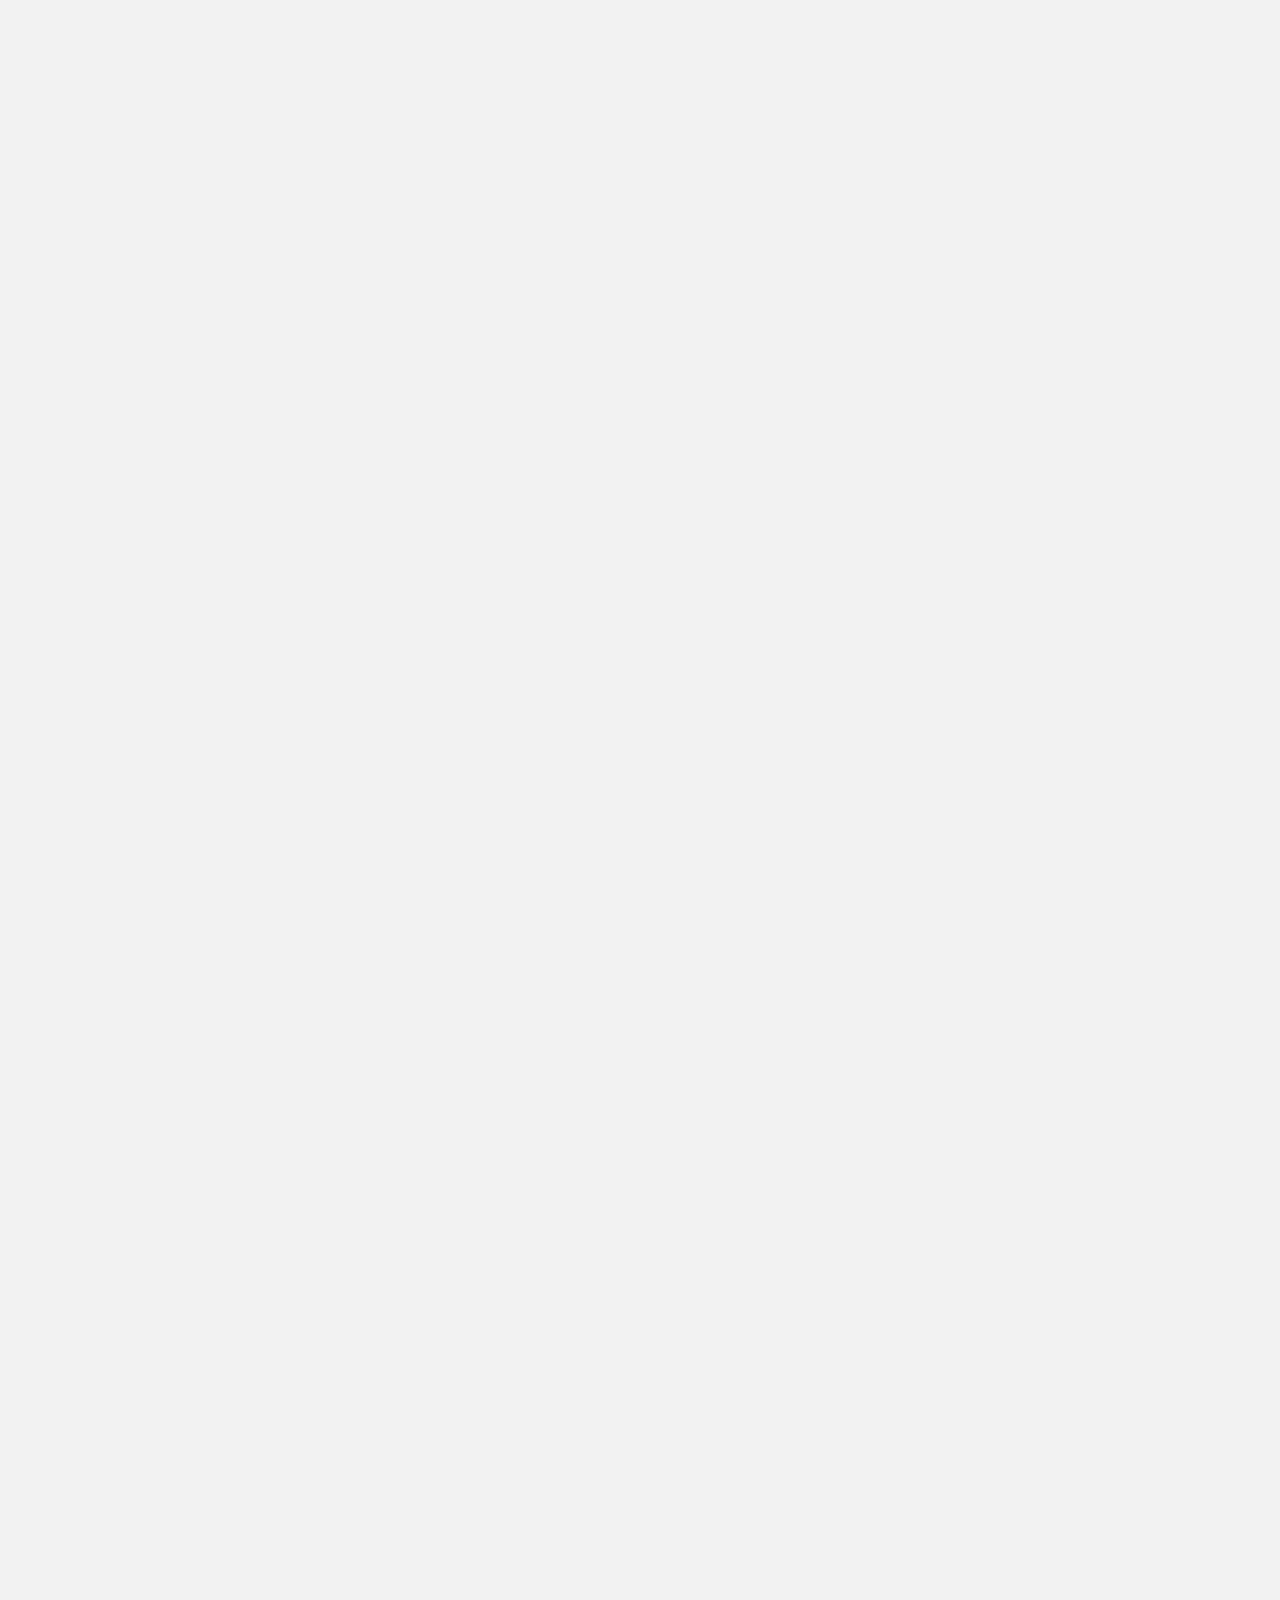
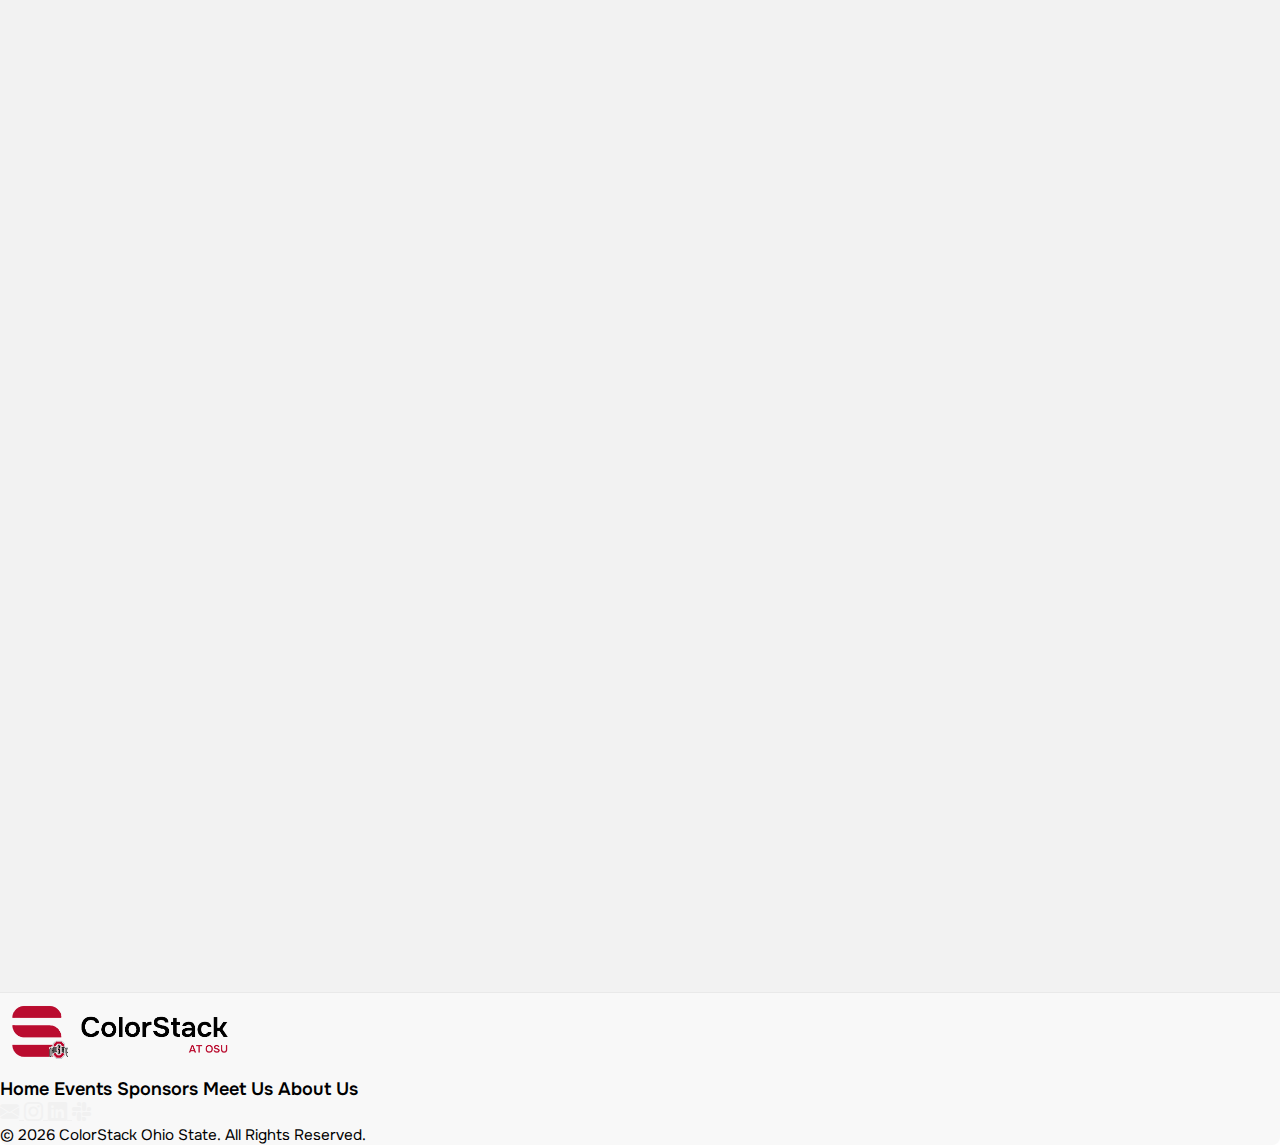
<file: execboard.html>
<!DOCTYPE html>
<html lang="en">
<head>
    <meta charset="UTF-8">
    <meta name="viewport" content="width=device-width, initial-scale=1.0">
    <meta property="og:title" content="ColorStack at Ohio State" />
    <meta property="og:description" content="Increasing the number of Black, Latinx, and Indigenous technologists who graduate and launch rewarding technical careers." />
    <meta property="og:image" content="https://colorstackosu.org/images/Logo.png" />
    <meta property="og:url" content="https://colorstackosu.org" />

    <!-- Bootstrap -->
    <link href="https://cdn.jsdelivr.net/npm/bootstrap@5.2.3/dist/css/bootstrap.min.css" rel="stylesheet" integrity="sha384-rbsA2VBKQhggwzxH7pPCaAqO46MgnOM80zW1RWuH61DGLwZJEdK2Kadq2F9CUG65" crossorigin="anonymous">
    <link rel="stylesheet" href="https://cdn.jsdelivr.net/npm/bootstrap-icons@1.11.3/font/bootstrap-icons.min.css">
    
    <!-- StyleSheet -->
    <link rel="stylesheet" href="css/style.css"> 
    

    <!-- Favicon -->
    <link rel="icon" type="image/png" href="images/Logo.png"/>

    <!-- Font -->
    <link rel="preconnect" href="https://fonts.googleapis.com">
    <link rel="preconnect" href="https://fonts.gstatic.com" crossorigin>
    <link href="https://fonts.googleapis.com/css2?family=Nunito:ital@0;1&family=Onest:wght@100..900&display=swap" rel="stylesheet">


    <title>ColorStackOSU</title>


</head>
<body>
    <!--NAVIGATION-->
    <header>
        <nav class="navbar navbar-expand-lg">
            <div class="container-fluid px-md-5 px-3">
    
                <!--Logo-->
                <a class = "navbar-brand" href="index.html" target="_self">
                    <img class = "nav-logo p-0" src="images/Logo Horizontal.png" alt="ColorStackOSU Logo">
                </a>
    
                <button class="navbar-toggler" type="button" data-bs-toggle="collapse" data-bs-target="#navbarCollapse">
                    <span class="navbar-toggler-icon"></span>
                </button>
                <!--Nav Items-->
                <div class="collapse navbar-collapse" id="navbarCollapse">
                    <ul class="navbar-nav ms-auto">
                        <li class="nav-item mx-4"> <a href="events.html" class="nav-link">Events</a> </li>
                        <li class="nav-item mx-4"> <a href="sponsors.html" class="nav-link">Sponsors</a> </li>
                        <li class="nav-item mx-4"> <a href="execboard.html" class="nav-link">Meet Us</a> </li>
                        <li class="nav-item dropdown mx-4"> 
                            <a href="#" class="nav-link dropdown-toggle role="button" data-bs-toggle="dropdown" aria-expanded="false"">
                                About Us
                            </a> 
                            <ul class="dropdown-menu">
                                <li><a class="dropdown-item" href="about.html#about-us">About</a></li>
                                <li><a class="dropdown-item" href="about.html#contact-us">Contact Us</a></li>
                            </ul>
                        
                        </li>
                    </ul>
                </div>
                
            </div>
        </nav>
    </header>

    <!-- Meet The Board-->
    <section id="meet-the-board" class="meet-the-board-section">
        <div class="container-fluid px-md-5">
            <h2 class="text-center mt-4 py-4">
                <span class="text-secondary">&lt;</span> 
                Meet The Board 
                <span class="text-secondary">/&gt;</span>
            </h2>

            <!-- buttons -->
            <div class="d-flex justify-content-center gap-3">
                <button id="btn-2023-2024" class="btn btn-primary board-btn inactive rounded-2 fw-semibold"> 2023-2024</button>
                <button id="btn-2024-2025" class="btn btn-primary board-btn inactive rounded-2 fw-semibold"> 2024-2025</button>
                <button id="btn-2025-2026" class="btn btn-primary board-btn rounded-2 fw-semibold"> 2025-2026</button>
            </div>

            <div id="board-body" class="row g-md-4 m-3">
               <!-- Dyamically Filled Using JavaScript (eboard-data.js)-->
            </div>

        </div>
    </section>

    <!--FOOTER-->
    <footer>
        <div class="footer container-fluid">
            <div class="row py-4 ">
                <div class="col-12">
                    <div class="text-md-center text-start px-3">
                        <a href="index.html">
                            <img class = "footer-logo" src="images/Logo Horizontal.png" alt="Logo">
                        </a>
                        
                    </div>
    
                    <div class="d-flex flex-md-row flex-column justify-content-md-center justify-content-start gap-md-5 gap-3 py-md-2 py-4 px-4">
                        <a href="index.html" class="nav-link footer-nav-link d-md-none d-block">Home</a>
                        <a href="events.html" class="nav-link footer-nav-link">Events</a>
                        <a href="sponsors.html" class="nav-link footer-nav-link">Sponsors</a>
                        <a href="execboard.html" class="nav-link footer-nav-link">Meet Us</a>
                        <a href="about.html" class="nav-link footer-nav-link">About Us</a>
                    </div>
    
                    <div class="d-flex justify-content-center py-2 w-100">
                        <a href="mailto:colorstackosu@gmail.com" class="btn btn-primary rounded-pill mx-2">
                            <i class="bi bi-envelope-fill"></i>
                        </a>

                        <a href="https://www.instagram.com/colorstackosu/" target = "_blank" class="btn btn-primary rounded-pill mx-2">
                            <i class="bi bi-instagram"></i>
                        </a>
                        <a href="https://www.linkedin.com/company/colorstack-osu/" target = "_blank" class="btn btn-primary rounded-pill mx-2"> 
                            <i class="bi bi-linkedin"> </i>
                        </a>
                        <a href="https://colorstackosu.slack.com/" target = "_blank" class="btn btn-primary rounded-pill mx-2"> 
                            <i class="bi bi-slack"> </i>
                        </a>
                        
                    </div>
                    <p class="text-center mt-2 mb-0 opacity-50">
                        © <script>document.write(new Date().getFullYear())</script> ColorStack Ohio State. All Rights Reserved.
                    </p>
                </div>
            </div>
        </div>
    </footer>


    <!-- SCRIPT LOADING -->
    <!--Bootstrap JS-->
    <script src="https://cdn.jsdelivr.net/npm/bootstrap@5.2.3/dist/js/bootstrap.bundle.min.js" integrity="sha384-kenU1KFdBIe4zVF0s0G1M5b4hcpxyD9F7jL+jjXkk+Q2h455rYXK/7HAuoJl+0I4" crossorigin="anonymous"></script>

    <!--CustomJS-->
    <script type = "module" src="js/script.js"></script>

 
</body>
</html>
</file>
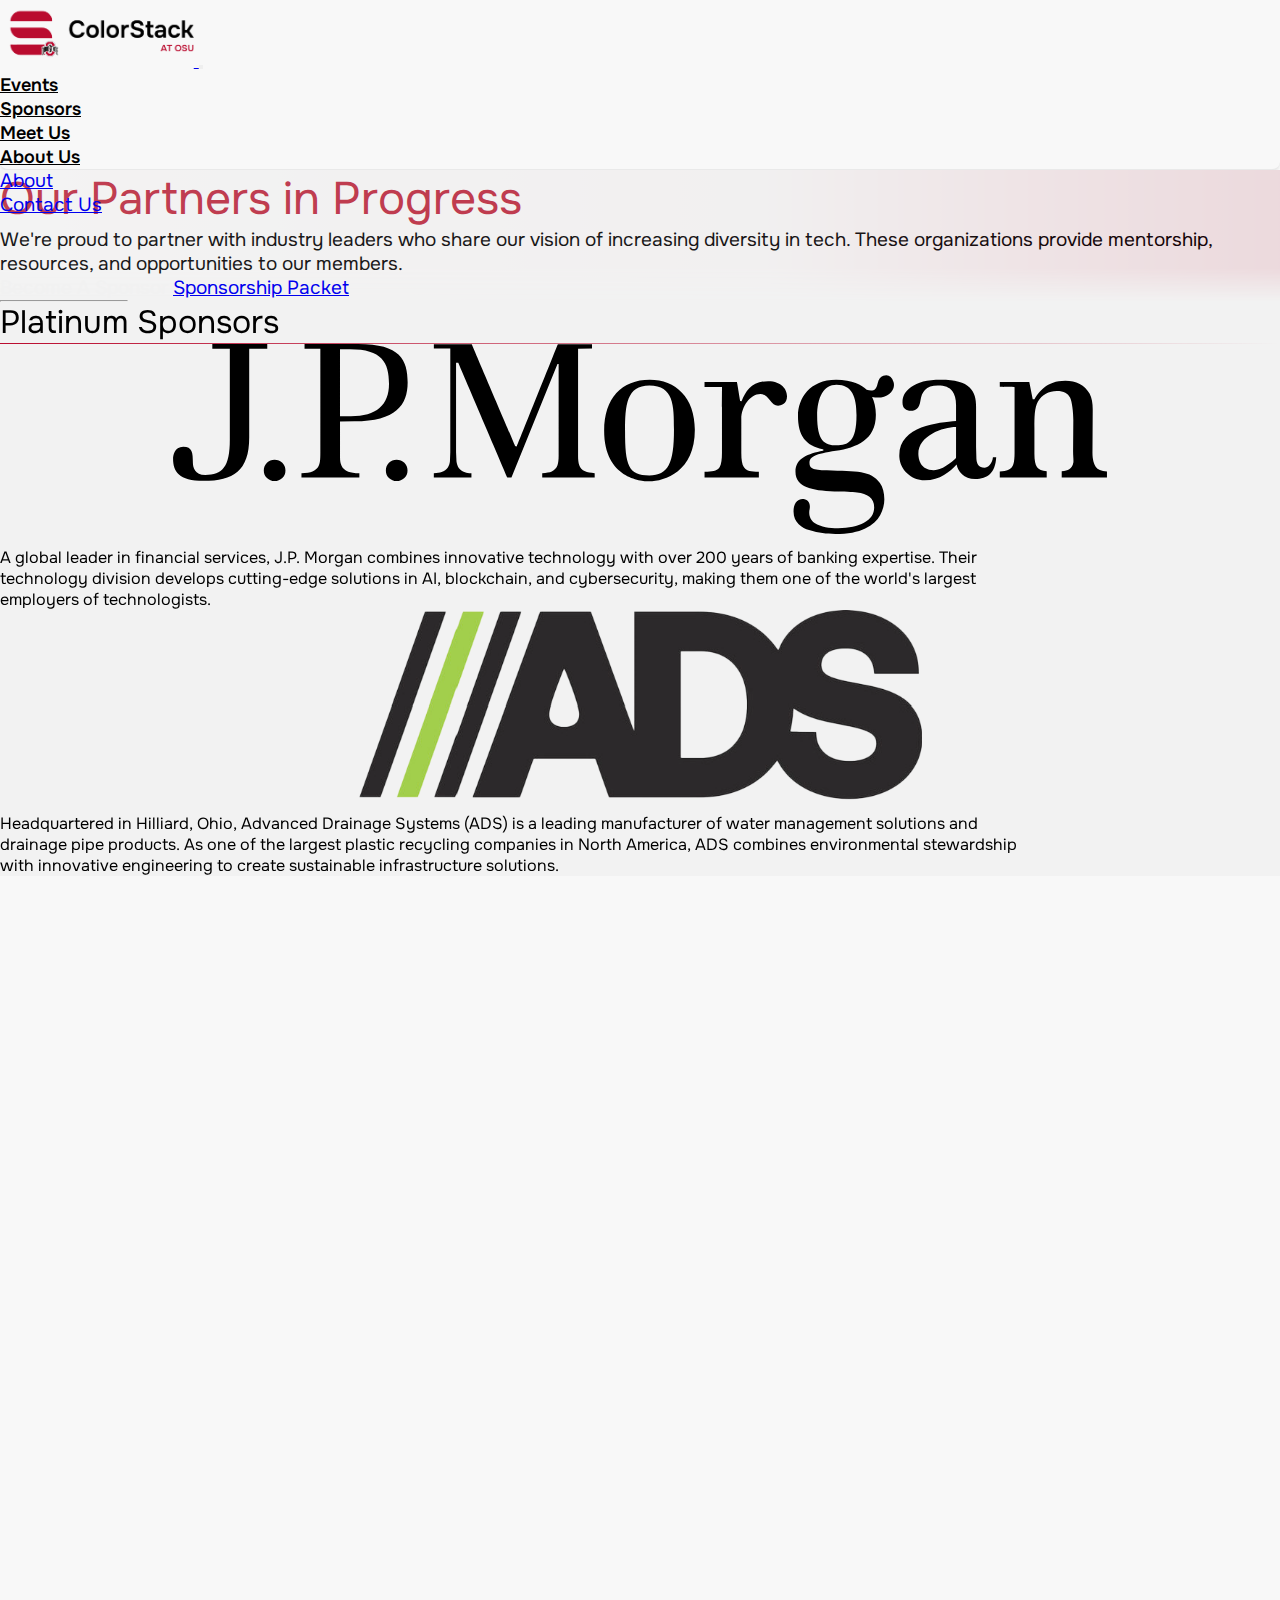
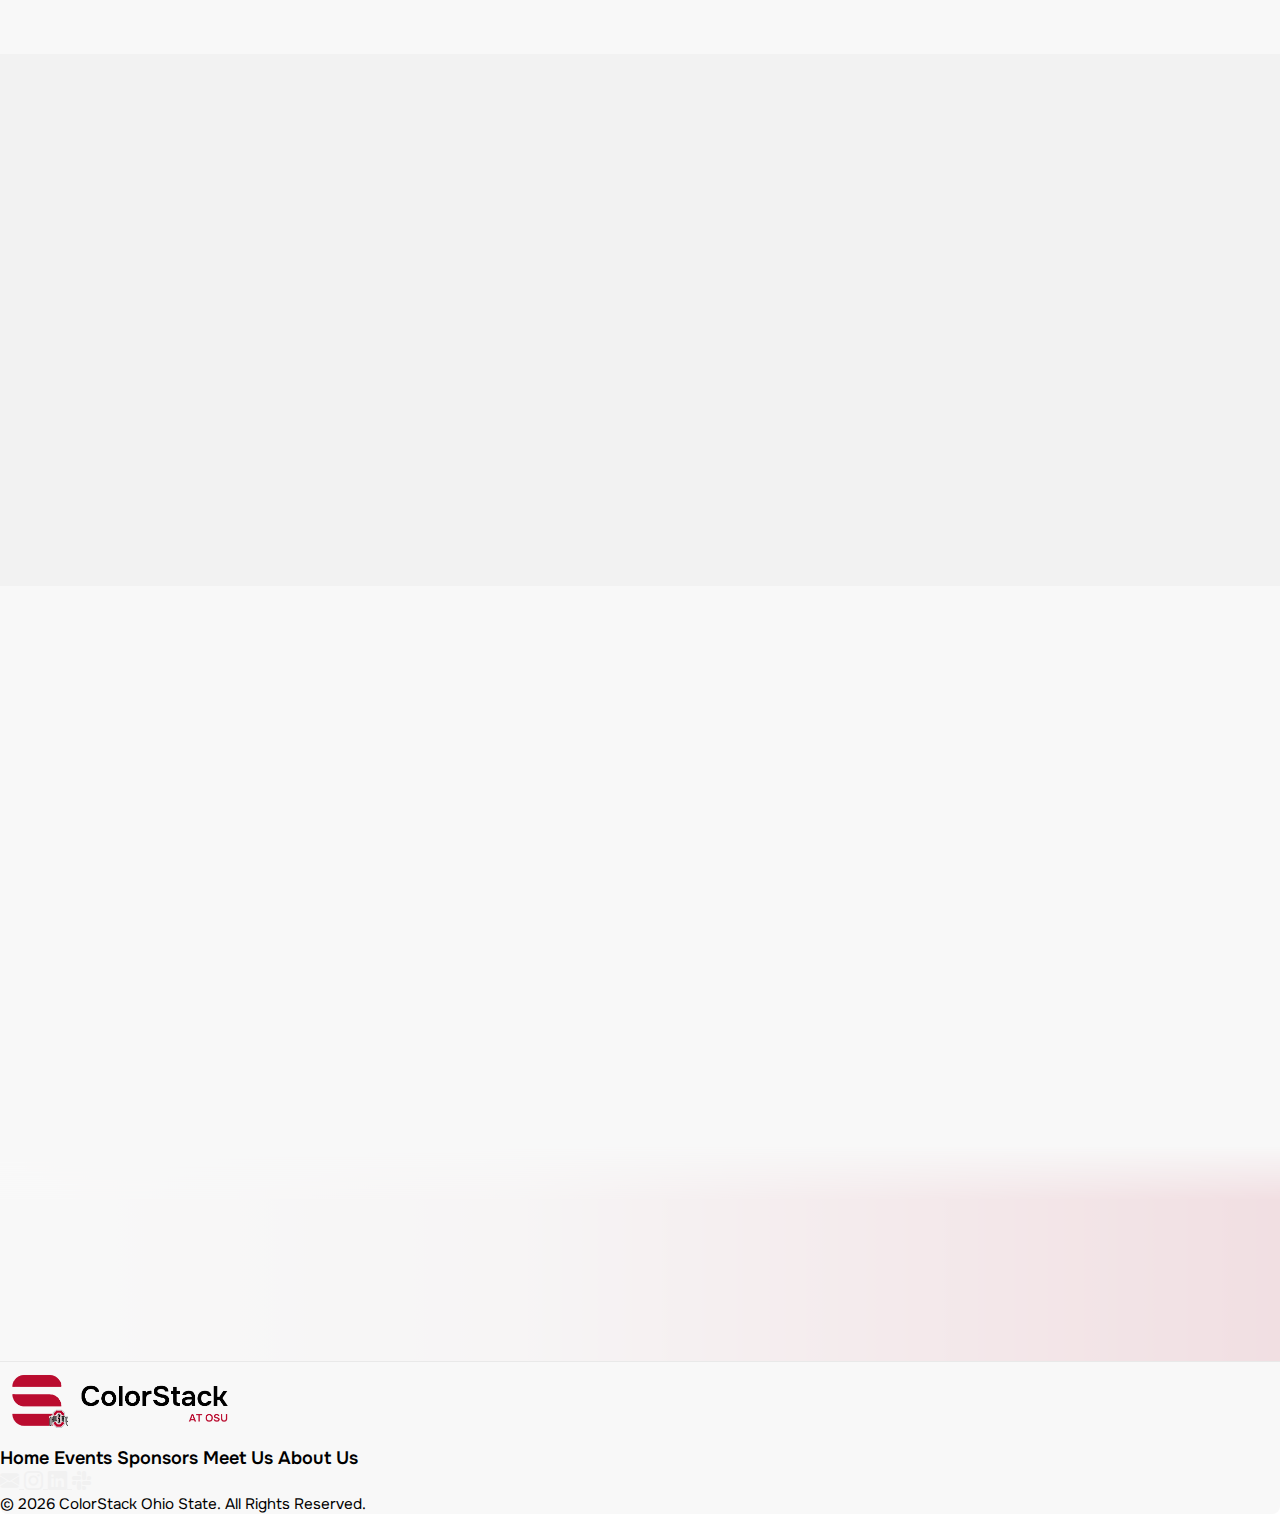
<file: sponsors.html>
<!DOCTYPE html>
<html lang="en">
<head>
    <meta charset="UTF-8">
    <meta name="viewport" content="width=device-width, initial-scale=1.0">
    <meta property="og:title" content="ColorStack at Ohio State" />
    <meta property="og:description" content="Increasing the number of Black, Latinx, and Indigenous technologists who graduate and launch rewarding technical careers." />
    <meta property="og:image" content="https://colorstackosu.org/images/Logo.png" />
    <meta property="og:url" content="https://colorstackosu.org" />

    <!-- Bootstrap -->
    <link href="https://cdn.jsdelivr.net/npm/bootstrap@5.2.3/dist/css/bootstrap.min.css" rel="stylesheet" integrity="sha384-rbsA2VBKQhggwzxH7pPCaAqO46MgnOM80zW1RWuH61DGLwZJEdK2Kadq2F9CUG65" crossorigin="anonymous">
    <link rel="stylesheet" href="https://cdn.jsdelivr.net/npm/bootstrap-icons@1.11.3/font/bootstrap-icons.min.css">

    <!-- StyleSheet -->
    <link rel="stylesheet" href="css/style.css"> 

    <!-- Favicon -->
    <link rel="icon" type="image/png" href="images/Logo.png"/>

    <!-- Font -->
    <link rel="preconnect" href="https://fonts.googleapis.com">
    <link rel="preconnect" href="https://fonts.gstatic.com" crossorigin>
    <link href="https://fonts.googleapis.com/css2?family=Nunito:ital@0;1&family=Onest:wght@100..900&display=swap" rel="stylesheet">


    <title>ColorStackOSU</title>
</head>
<body>
    <!--NAVIGATION-->
    <header>
        <nav class="navbar navbar-expand-lg">
            <div class="container-fluid px-md-5 px-3">
    
                <!--Logo-->
                <a class = "navbar-brand" href="index.html" target="_self">
                    <img class = "nav-logo p-0" src="images/Logo Horizontal.png" alt="ColorStackOSU Logo">
                </a>
    
                <button class="navbar-toggler" type="button" data-bs-toggle="collapse" data-bs-target="#navbarCollapse">
                    <span class="navbar-toggler-icon"></span>
                </button>
                <!--Nav Items-->
                <div class="collapse navbar-collapse" id="navbarCollapse">
                    <ul class="navbar-nav ms-auto">
                        <li class="nav-item mx-4"> <a href="events.html" class="nav-link">Events</a> </li>
                        <li class="nav-item mx-4"> <a href="sponsors.html" class="nav-link">Sponsors</a> </li>
                        <li class="nav-item mx-4"> <a href="execboard.html" class="nav-link">Meet Us</a> </li>
                        <li class="nav-item dropdown mx-4"> 
                            <a href="#" class="nav-link dropdown-toggle role="button" data-bs-toggle="dropdown" aria-expanded="false"">
                                About Us
                            </a> 
                            <ul class="dropdown-menu">
                                <li><a class="dropdown-item" href="about.html#about-us">About</a></li>
                                <li><a class="dropdown-item" href="about.html#contact-us">Contact Us</a></li>
                            </ul>
                        
                        </li>
                    </ul>
                </div>
                
            </div>
        </nav>

    </header>


    <main>
        <!--Sponsor List-->
        <section id="sponsor-list">
            <div class="container-fluid sponsor-container px-0">
    
                <div class="sponsor-header row">
                    <div class="col-lg-8 col-md-10 col-12 mx-auto">
                        <div class="d-flex flex-column justify-content-center text-center py-5 mx-auto w-75">
                            <h2 class="text-red">Our Partners in Progress</h2>
                            <h5 class=" mx-auto my-4">We're proud to partner with industry leaders who share our vision of increasing diversity in tech. These organizations provide mentorship,  resources, and opportunities to our members.</h5>
                            <a href="#sponsorForm" class="btn btn-primary px-4 py-2 mx-auto mb-2" style="position: relative; z-index: 100;"> Become A Sponsor </a> 
                            <a href="https://www.canva.com/design/DAFgesxCUZk/BASZQOllSuI122lL9MQP3g/edit?utm_content=DAFgesxCUZk&utm_campaign=designshare&utm_medium=link2&utm_source=sharebutton" class="text-secondary text-uppercase small" style="position: relative; z-index: 100;"> Sponsorship Packet </a> 
                            <hr class="mx-auto mt-4" width="10%">
                        </div>
    
                    </div>
                    
    
                </div>
    
                <!--Platinum Sponsors-->
                <div class="platinum-container py-4">
    
                    <div class="reveal mx-md-5 mx-2 px-md-4 px-2 pt-5"">
                        <h3 class="px-2 ">Platinum Sponsors</h3>
                        <hr class="divide-line-red w-50 ms-2 mt-2">
                    </div>
    
                    <!--JP Morgan-->
                    <div class="row gap-4 py-4 mb-5 align-items-center reveal">
                        <div class="sponsor-img-container col-lg-3 col-md-3 col-8 offset-lg-2 offset-md-2">
                            <img src="images/sponsor-logos/JPMorgan.svg" class="img-fluid" alt="JPMC Logo">
                        </div>
        
                        <div class="col-lg-6 col-md-6 col-12 mx-auto">
                            <p class="sponsor-blurb">A global leader in financial services, J.P. Morgan combines innovative technology with over 200 years of banking expertise. Their technology division develops cutting-edge solutions in AI, blockchain, and cybersecurity, making them one of the world's largest employers of technologists.</p>
                        </div>
                    </div>
        
                    <!--ADS-->
                    <div class="row gap-4 py-4 my-5 align-items-center reveal">
                        <div class="sponsor-img-container col-lg-3 col-md-3 col-8 offset-lg-2 offset-md-2">
                            <img src="images/sponsor-logos/ADS.svg" class="img-fluid" alt="ADS Logo">
                        </div>
        
                        <div class="col-lg-6 col-md-6 col-12 mx-auto">
                            <p class="sponsor-blurb">Headquartered in Hilliard, Ohio, Advanced Drainage Systems (ADS) is a leading manufacturer of water management 
                                solutions and drainage pipe products. As one of the largest plastic recycling companies in North America, ADS 
                                combines environmental stewardship with innovative engineering to create sustainable infrastructure solutions.</p>
                        </div>
                    </div>
    
    
                </div>
    
    
                <!--Gold Sponsors-->
                <div class="gold-container py-4">
    
                    <div class="reveal mx-md-5 mx-2 px-md-4 px-2 pt-5"">
                        <h3 class="px-2 ">Gold Sponsors</h3>
                        <hr class="divide-line-red w-50 ms-2 mt-2">
                    </div>
    
                    <!--Capital One-->
                    <div class="row gap-4 py-4 mb-5 align-items-center reveal">
                        <div class="sponsor-img-container col-lg-3 col-md-3 col-8 offset-lg-2 offset-md-2">
                            <img src="images/sponsor-logos/CapitalOne.svg" class="img-fluid" alt="CapitalOne logo">
                        </div>
        
                        <div class="col-lg-6 col-md-6 col-12 mx-auto">
                            <p class="sponsor-blurb">More than just a credit card company, Capital One is a technology-first bank that's revolutionizing 
                                financial services. They're known for their innovative tech stack, commitment to modern software development 
                                practices, and investment in emerging technologies.</p>
                        </div>
                    </div>
        
                    <!--Mastercard-->
                    <div class="row gap-4 py-4 my-5 align-items-center reveal">
                        <div class="sponsor-img-container col-lg-3 col-md-3 col-8 offset-lg-2 offset-md-2">
                            <img src="images/sponsor-logos/Mastercard.svg" class="img-fluid" alt="mastercard logo">
                        </div>
        
                        <div class="col-lg-6 col-md-6 col-12 mx-auto">
                            <p class="sponsor-blurb">Beyond payments, Mastercard is a global technology company innovating in digital security, blockchain, 
                                and financial inclusion. Their technology teams work on everything from AI fraud detection to next-generation 
                                payment systems.</p>
                        </div>
                    </div>
    
                    <!--PwC-->
                    <div class="row gap-4 py-4 my-5 align-items-center reveal">
                        <div class="sponsor-img-container col-lg-3 col-md-3 col-8 offset-lg-2 offset-md-2">
                            <img src="images/sponsor-logos/PwC.svg" class="img-fluid" alt="pwc logo">
                        </div>
        
                        <div class="col-lg-6 col-md-6 col-12 mx-auto">
                            <p class="sponsor-blurb">PwC's technology consulting division helps transform the world's leading companies 
                                through digital innovation. Their technologists work across cloud computing, data analytics, and digital 
                                transformation projects.</p>
                        </div>
                    </div>
    
    
                </div>
    
    
    
                <!--Silver Sponsors-->
                <div class="silver-container py-4">
    
                    <div class="reveal mx-md-5 mx-2 px-md-4 px-2 pt-5"">
                        <h3 class="px-2 ">Silver Sponsors</h3>
                        <hr class="divide-line-red w-50 ms-2 mt-2">
                    </div>
    
                    <!--GoDaddy-->
                    <div class="row gap-4 py-4 mb-5 align-items-center reveal">
                        <div class="sponsor-img-container col-lg-3 col-md-3 col-8 offset-lg-2 offset-md-2">
                            <img src="images/sponsor-logos/GoDaddy.svg" class="img-fluid" alt="GoDaddy logo">
                        </div>
        
                        <div class="col-lg-6 col-md-6 col-12 mx-auto">
                            <p class="sponsor-blurb">The world's largest domain registrar, GoDaddy powers the world's entrepreneurs through 
                                cloud-based solutions. Their engineering teams focus on building tools and platforms that help small businesses 
                                succeed online.</p>
                        </div>
                    </div>
        
                    <!--Cardinal Health-->
                    <div class="row gap-4 py-4 my-5 align-items-center reveal">
                        <div class="sponsor-img-container col-lg-3 col-md-3 col-8 offset-lg-2 offset-md-2">
                            <img src="images/sponsor-logos/cardinal-health-logo.svg" class="img-fluid" alt="CardinalHealth logo">
                        </div>
        
                        <div class="col-lg-6 col-md-6 col-12 mx-auto">
                            <p class="sponsor-blurb">A Fortune 500 healthcare services company, Cardinal Health uses technology to improve 
                                healthcare delivery. Their tech teams develop solutions in healthcare analytics, supply chain optimization, 
                                and digital health platforms.</p>
                        </div>
                    </div>
                </div>
    
    
                <!--Bronze Sponsors-->
                <div class="bronze-container py-4">
    
                    <div class="reveal mx-md-5 mx-2 px-md-4 px-2 pt-5"">
                        <h3 class="px-2 ">Bronze Sponsors</h3>
                        <hr class="divide-line-red w-50 ms-2 mt-2">
                    </div>
    
                    <!--WillowTree-->
                    <div class="row gap-4 py-4 mb-5 align-items-center reveal">
                        <div class="sponsor-img-container col-lg-3 col-md-3 col-8 offset-lg-2 offset-md-2">
                            <img src="images/sponsor-logos/WillowTree.svg" class="img-fluid" alt="GoDaddy logo">
                        </div>
        
                        <div class="col-lg-6 col-md-6 col-12 mx-auto">
                            <p class="sponsor-blurb">A premier digital product agency, WillowTree crafts mobile apps and digital experiences 
                                for the world's leading brands. Their Columbus office brings together innovators in design and development to
                                create cutting-edge mobile applications, websites, and digital platforms that millions of people use daily.</p>
                        </div>
                    </div>
        
                    <!--Progressive-->
                    <div class="row gap-4 py-4 my-5 align-items-center reveal">
                        <div class="sponsor-img-container col-lg-3 col-md-3 col-8 offset-lg-2 offset-md-2">
                            <img src="images/sponsor-logos/Progressive.svg" class="img-fluid" alt="CardinalHealth logo">
                        </div>
        
                        <div class="col-lg-6 col-md-6 col-12 mx-auto">
                            <p class="sponsor-blurb">Based in Cleveland, Progressive isn't just an insurance company – they're a tech company 
                                that happens to sell insurance. Their technology teams drive innovation in digital insurance through AI, mobile 
                                development, and advanced analytics. As one of Ohio's largest tech employers, they offer extensive opportunities for
                                 students and new grads interested in transforming the insurance industry through technology.</p>
                        </div>
                    </div>
                </div>
    
    
                
                
            </div>
        </section>
    
        <!--Sponsor Form -->
        <section id="sponsor-form">
            <div class="container-fluid sponsor-form-container py-5" id="sponsorForm">
                <div class="row justify-content-center reveal">
                  <div class="col-lg-10 col-md-10 col-12">
                    <div class="card shadow">
                      <div class="card-body p-4">
                        <h3 class="text-center mb-4">Become a Sponsor</h3>
                        <p class="text-center mb-4">Interested in partnering with ColorStack@OSU? Fill out this quick form and our team will reach out to discuss partnership opportunities.</p>
                        
                        <form action="https://api.web3forms.com/submit" method="POST" class = "sponsor-contact-form" id="sponsorContactForm">
                            <input type="hidden" name="access_key" value="2eec6c42-4291-446f-a039-6e09d797a067">
                            <div class="mb-3">
                                <label for="companyName" class="form-label">Company Name<span class="text-red">*</span></label>
                                <input type="text" class="form-control" id="companyName" name="companyName" required>
                            </div>
                            
                            <div class="mb-3">
                                <label for="contactName" class="form-label">Contact Name<span class="text-red">*</span></label>
                                <input type="text" class="form-control" id="contactName" name="contactName" required>
                            </div>
                            
                            <div class="mb-3">
                                <label for="contactEmail" class="form-label">Email Address<span class="text-red">*</span></label>
                                <input type="email" class="form-control" id="contactEmail" name="contactEmail" required>
                            </div>
                            
                            
                            <div class="mb-3">
                                <label for="message" class="form-label">Brief Message (Optional)</label>
                                <textarea class="form-control" id="message" name="message" rows="3" placeholder="Tell us a bit about your interest in partnering with ColorStack@OSU"></textarea>
                            </div>
                            <!-- Custom Confirmation / Success Page -->
                            <!-- <input type="hidden" name="redirect" value="https://mywebsite.com/thanks.html"> -->
    
                            <div class="text-center">
                                <button type="submit" class="btn btn-primary px-4 py-2">Submit</button>
                            </div>
                        </form>
                      </div>
                    </div>
                  </div>
                </div>
              </div>
        </section>

    </main>
    


    


    <!--FOOTER-->
    <footer>
        <div class="footer container-fluid">
            <div class="row py-4 ">
                <div class="col-12">
                    <div class="text-md-center text-start px-3">
                        <a href="index.html">
                            <img class = "footer-logo" src="images/Logo Horizontal.png" alt="Logo">
                        </a>
                        
                    </div>
    
                    <div class="d-flex flex-md-row flex-column justify-content-md-center justify-content-start gap-md-5 gap-3 py-md-2 py-4 px-4">
                        <a href="index.html" class="nav-link footer-nav-link d-md-none d-block">Home</a>
                        <a href="events.html" class="nav-link footer-nav-link">Events</a>
                        <a href="sponsors.html" class="nav-link footer-nav-link">Sponsors</a>
                        <a href="execboard.html" class="nav-link footer-nav-link">Meet Us</a>
                        <a href="about.html" class="nav-link footer-nav-link">About Us</a>
                    </div>
    
                    <div class="d-flex justify-content-center py-2 w-100">
                        <a href="mailto:colorstackosu@gmail.com" class="btn btn-primary rounded-pill mx-2">
                            <i class="bi bi-envelope-fill"></i>
                        </a>

                        <a href="https://www.instagram.com/colorstackosu/" target = "_blank" class="btn btn-primary rounded-pill mx-2">
                            <i class="bi bi-instagram"></i>
                        </a>
                        <a href="https://www.linkedin.com/company/colorstack-osu/" target = "_blank" class="btn btn-primary rounded-pill mx-2"> 
                            <i class="bi bi-linkedin"> </i>
                        </a>
                        <a href="https://colorstackosu.slack.com/" target = "_blank" class="btn btn-primary rounded-pill mx-2"> 
                            <i class="bi bi-slack"> </i>
                        </a>
                        
    
                    </div>
                    <p class="text-center mt-2 mb-0 opacity-50">
                        © <script>document.write(new Date().getFullYear())</script> ColorStack Ohio State. All Rights Reserved.
                    </p>

                </div>
            </div>
        </div>
    </footer>



    <!-- SCRIPT LOADING -->
    <!--Bootstrap JS-->
    <script src="https://cdn.jsdelivr.net/npm/bootstrap@5.2.3/dist/js/bootstrap.bundle.min.js" integrity="sha384-kenU1KFdBIe4zVF0s0G1M5b4hcpxyD9F7jL+jjXkk+Q2h455rYXK/7HAuoJl+0I4" crossorigin="anonymous"></script>

    <!--CustomJS-->
    <script type = "module" src="js/script.js"></script>

</body>
</html>
</file>
<file: css/style.css>
/* ==========================================================================
   BASE STYLES
   ========================================================================== */

html {
  font-size: calc(14px + 0.390625vw);
}

:root {
  --primary-red: #b9283d;
  --bg-white: #f2f2f2;
}

* {
  margin: 0;
  padding: 0;
  box-sizing: border-box;
  font-family: "Onest", serif;
  font-optical-sizing: auto;
  font-weight: normal;
  font-style: normal;
}

html,
body {
  overflow-x: hidden;
  width: 100%;
  position: relative;
}

.container-fluid {
  padding-right: 0;
  padding-left: 0;
  overflow-x: hidden;
}

body::after {
  content: "";
  display: block;
  height: 1px;
  width: 100%;
}

/* ==========================================================================
   TYPOGRAPHY
   ========================================================================== */

h2 {
  font-size: 2.4rem;
}

h3 {
  font-size: 1.7rem;
}

h4 {
  font-size: 1.3rem;
}

h5 {
  font-size: 1rem;
}

p {
  font-size: 0.8rem;
}

.text-red,
.text-red:hover {
  color: var(--primary-red);
}

.text-gray {
}

img {
  -webkit-user-drag: none;
  user-select: none;
  -moz-user-select: none;
  -webkit-user-select: none;
  -ms-user-select: none;
}

/* ==========================================================================
   NAVIGATION
   ========================================================================== */

.navbar {
  box-shadow: 0 2.5px 4.5px rgba(0, 0, 0, 0.1);
  border-bottom: 1px solid rgba(0, 0, 0, 0.06);
  border-radius: 0 0 8px 8px;
  background-color: #f8f8f8;
  transition: box-shadow 0.3s ease;
}

.nav-logo {
  height: 3.5rem;
  width: auto;
}

.nav-link {
  color: #000000;
  font-size: 0.95rem;
  font-weight: 600;
}

.nav-link:hover {
  color: var(--primary-red);
}

.navbar .dropdown-menu {
  position: absolute;
  z-index: 1000;
  overflow: visible !important;
}

.navbar .dropdown,
.navbar .nav-item.dropdown {
  position: relative;
  overflow: visible !important;
}

.navbar .container-fluid {
  overflow: visible !important;
}

/* ==========================================================================
   BUTTONS
   ========================================================================== */

.btn-primary {
  --bs-btn-color: rgb(255, 255, 255);
  --bs-btn-bg: var(--primary-red);
  --bs-btn-border-color: transparent;
  --bs-btn-hover-color: rgb(250, 250, 250);
  --bs-btn-hover-bg: #d30f36;
  --bs-btn-hover-border-color: transparent;
  --bs-btn-active-color: rgb(255, 255, 255);
  --bs-btn-active-bg: var(--primary-red);
  --bs-btn-active-border-color: transparent;
  --bs-btn-active-shadow: 0 2px 4px rgba(23, 23, 23, 0.2);

  color: rgb(241, 241, 241);
  border: none;
  border-radius: 15px;
  font-size: 1rem;
  font-weight: 400;
  transition: all 0.3s ease;
}

.btn-primary.inactive {
  --bs-btn-color: rgb(255, 255, 255);
  --bs-btn-bg: #ececec;
  --bs-btn-border-color: transparent;
  --bs-btn-hover-color: rgb(250, 250, 250);
  --bs-btn-hover-bg: var(--primary-red);
  --bs-btn-hover-border-color: transparent;
  --bs-btn-active-color: rgb(255, 255, 255);
  --bs-btn-active-bg: var(--primary-red);
  --bs-btn-active-border-color: transparent;
  --bs-btn-active-shadow: 0 2px 4px rgba(23, 23, 23, 0.2);
  color: rgb(116, 116, 116);
  border: none;
  border-radius: 17px;
  font-size: 0.9rem;
  font-weight: 400;
  transition: background-color 0.3s ease;
  opacity: 0.85;
}

/* Add explicit hover state */
.btn-primary.inactive:hover {
  color: white;
  opacity: 1;
}

.btn-secondary {
  --bs-btn-color: rgb(255, 255, 255);
  --bs-btn-bg: #202020;
  --bs-btn-border-color: rgb(255, 255, 255);
  --bs-btn-hover-color: rgb(245, 245, 245);
  --bs-btn-hover-bg: rgb(50, 50, 50);
  --bs-btn-hover-border-color: rgb(245, 245, 245);
  --bs-btn-active-color: rgb(255, 255, 255);
  --bs-btn-active-bg: rgb(0, 0, 0);
  --bs-btn-active-border-color: rgb(255, 255, 255);
  --bs-btn-active-shadow: 0 2px 4px rgba(23, 23, 23, 0.2);

  color: rgb(255, 255, 255);
  border: 0.75px solid white;
  border-radius: 17px;
  font-size: 1.1rem;
  font-weight: 400;
  transition: background-color 0.3s ease;
}

/* ==========================================================================
   HERO SECTION
   ========================================================================== */

.hero-container {
  background-color: #efefef;
  position: relative;
}

.hero-container::before {
  content: "";
  position: absolute;
  top: 0;
  left: 0;
  width: 100%;
  height: 100%;
  z-index: 0;

  background: linear-gradient(
    270deg,
    #ffffff 0%,
    #f0e0e3 20%,
    #bc0e2e 50%,
    #f0e0e3 80%,
    #ffffff 100%
  );
  background-size: 200% 200%;
  opacity: 0.2;
}

.hero-content {
  width: 65%;
}

.hero-img-container {
  overflow: hidden;
  position: relative;
}

.hero-img {
  height: 750px;
  width: 100%;
  object-fit: cover;
}

.hero-img-sm {
  position: absolute;
  border-radius: 5px;
  aspect-ratio: 2/1;
  object-fit: cover;
  object-position: center 60%; /*focal point*/
  height: 200px;
  width: 90%;
}

.hero-title {
  font-size: 2.5rem;
  font-weight: 400;
}

/* Type Animation */
.typewriter-line {
  display: block;
  white-space: nowrap;
  overflow: hidden;
  border-right: none;
  width: 0;
}

.typewriter-line:nth-child(1) {
  animation: typing 1s steps(30, end) forwards;
}

.typewriter-line:nth-child(2) {
  animation: typing 1s steps(30, end) forwards;
  animation-delay: 1s;
}

.typewriter-line:nth-child(3) {
  animation: typing 1s steps(30, end) forwards;
  animation-delay: 2s;
}

.cursor {
  animation: typewriter-blink 1s step-end infinite;
  color: #000000;
  font-weight: 200;
}

/* ==========================================================================
   SPONSORS & LOGOS
   ========================================================================== */

.sponsor-text {
  text-transform: uppercase;
  font-weight: 300;
  font-size: 0.8rem;
  display: block;
  visibility: visible;
  opacity: 1;
  will-change: opacity, transform;
  transform: translateZ(0);
}

.logos {
  overflow: hidden;
  background-color: white;
  white-space: nowrap;
  padding: 1.2rem 1.2rem;
  box-shadow: 0 2px 4px rgba(0, 0, 0, 0.05);
}

.logos-slide {
  display: inline-block;
  animation: 50s slide infinite linear;
  will-change: transform;
  padding-right: 0;
}

.logos-slide img {
  height: 1.7rem;
  margin: 0 1.3rem;
}

.sponsor-container {
  overflow-x: hidden;
}

.sponsor-img-container {
  display: flex;
  justify-content: center;
  margin-bottom: 0.7rem;
}

.sponsor-img-container img {
  max-height: 10rem;
}

.sponsor-form-container {
  position: relative;
  background-color: #f8f8f8;
}

.sponsor-form-container::before {
  content: "";
  position: absolute;
  top: 0;
  left: 0;
  width: 100%;
  height: 100%;

  background: linear-gradient(
    270deg,
    #ffffff 0%,
    #f0e0e3 20%,
    #bc0e2e 50%,
    #f0e0e3 80%,
    #ffffff 100%
  );
  background-size: 200% 200%;
  animation: moveGradient 15s ease infinite;
  opacity: 0.1;
  z-index: 0;

  mask-image: linear-gradient(to top, black 75%, transparent 100%);
  -webkit-mask-image: linear-gradient(to top, black 75%, transparent 100%);
}

.sponsor-blurb {
  width: 80%;
  font-size: 0.85rem;
}

.gold-container,
.bronze-container {
  background-color: #f8f8f8;
  margin: 0;
  padding-left: 0;
  width: 100%;
}

.platinum-container,
.silver-container {
  background-color: var(--bg-white);
}

.sponsor-header {
  position: relative;
  background-color: var(--bg-white);
}

.sponsor-header::before {
  content: "";
  position: absolute;
  inset: 0;
  opacity: 0.1;
  z-index: 0;

  background: linear-gradient(
    270deg,
    #ffffff 0%,
    #f8edef 15%,
    #f0e0e3 30%,
    #d86f82 40%,
    #bc0e2e 50%,
    #d86f82 60%,
    #f0e0e3 70%,
    #f8edef 85%,
    #ffffff 100%
  );
  background-size: 200% 100%;

  mask-image: linear-gradient(to bottom, black 75%, transparent 100%);
  -webkit-mask-image: linear-gradient(to bottom, black 75%, transparent 100%);
}

/* ==========================================================================
   MISSION SECTION
   ========================================================================== */

.our-mission {
  background-color: #202020;
}

.our-mission-text {
  font-size: 2rem;
  line-height: 1.5;
  font-weight: 200;
}

.our-mission-icon {
  display: inline-block;
  animation: bounce 2s infinite ease-in-out;
}

.our-mission-card {
  width: 90%;
  background: none;
  border: none;
}

.our-mission-card img {
  width: 100%;
  object-fit: cover;
  aspect-ratio: 1;
}

.card-text {
  font-size: 0.9rem;
}

/* ==========================================================================
   ABOUT US 
   ========================================================================== */

.about-container {
  position: relative;
  background-color: #f8f8f8;
}

.about-container::before {
  content: "";
  position: absolute;
  top: 0;
  left: 0;
  width: 100%;
  height: 100%;

  background: linear-gradient(
    270deg,
    #ffffff 0%,
    #f0e0e3 20%,
    #8a0a22 50%,
    #f0e0e3 80%,
    #ffffff 100%
  );
  background-size: 200% 200%;
  animation: moveGradient 15s ease infinite;
  opacity: 0.2;
  z-index: 0;

  mask-image: linear-gradient(to bottom, black 75%, transparent 100%);
  -webkit-mask-image: linear-gradient(to bottom, black 75%, transparent 100%);
}

.about-container * {
  z-index: 1;
  position: relative;
}

.about-logo {
  width: 450px;
  height: auto;
  justify-content: center;
  display: block;
  margin: auto;
  filter: drop-shadow(1px 1px 3px rgba(0, 0, 0, 0.2));
  animation: bounce 3s infinite;
}

.about-header {
  font-size: 3.5rem;
  color: white;
  text-shadow: 0px 0px 20px rgba(0, 0, 0, 0.3);
  animation: bounce 3s infinite;
}

.about-subheader {
  font-size: 1.5rem;
  color: var(--primary-red);
  text-transform: uppercase;
  font-weight: bold;
  text-shadow: 0px 0px 20px rgba(0, 0, 0, 0.3);
  animation: bounce 3s infinite;
}

.about-us-section {
  background-color: #f8f8f8;
}

.contact-us-section {
  background-color: var(--bg-white);
}

/* ==========================================================================
   MEET US 
   ========================================================================== */

.meet-the-board-section {
  background-color: var(--bg-white);
}

.board-card {
  position: relative;
  transition: transform 0.3s ease;
  margin-bottom: 15px;
}

.board-card-inner {
  position: relative;
  overflow: hidden;
  transition: transform 0.3s ease;
}

.board-card img {
  width: 100%;
  height: 100%;
  aspect-ratio: 1;
  object-fit: cover;
}

.board-card-name {
  text-decoration: none;
  font-size: 1.3rem;
  font-weight: 400;
}

.board-card-role {
  color: var(--primary-red);
  text-transform: uppercase;
  font-weight: 600;
}

/* Fun Fact Popup */

.fun-fact-overlay {
  position: absolute;
  bottom: 0;
  left: 0;
  right: 0;
  background-color: rgba(178, 34, 52, 0.5);
  color: white;
  overflow: hidden;
  width: 100%;
  height: 0;
  transition: all 0.3s ease;
  display: flex;
  align-items: center;
  justify-content: center;
  text-align: center;
}

.fun-fact-content {
  display: none; /*delete later when ready*/
  padding: 1rem;
  color: white;
  text-align: center;
  max-width: 90%;
}

.fun-fact-text {
  display: none; /*delete later when ready*/
  font-size: 0.9rem;
  line-height: 1.3;
}

/* ==========================================================================
   STAT SECTION
   ========================================================================== */

.ribbon-container {
  overflow: hidden;
  background-color: var(--bg-white);
}

.custom-shape-divider-top-black svg {
  height: 60px;
  width: 100%;
}

.ribbon {
  width: 100%;
  position: relative;
}

.ribbon-red {
  background: linear-gradient(
      270deg,
      rgba(255, 255, 255, 0.15) 0%,
      rgba(255, 255, 255, 0.1) 20%,
      rgba(255, 255, 255, 0.05) 40%,
      rgba(255, 255, 255, 0.02) 60%,
      rgba(255, 255, 255, 0) 80%
    ),
    var(--primary-red);

  width: 70%;
  max-height: 11rem;
  min-height: 10rem;
  clip-path: polygon(0 0, 100% 0, 88% 100%, 0% 100%);
  transition: width 0.5s ease, clip-path 0.5s ease;
}

.ribbon-black {
  background: linear-gradient(
      90deg,
      rgba(255, 255, 255, 0.15) 0%,
      rgba(255, 255, 255, 0.1) 20%,
      rgba(255, 255, 255, 0.05) 40%,
      rgba(255, 255, 255, 0.02) 60%,
      rgba(255, 255, 255, 0) 80%
    ),
    #202020;
  clip-path: polygon(12% 0, 100% 0, 100% 100%, 0% 100%);
  width: 70%;
  max-height: 11rem;
  min-height: 10rem;
  margin-left: auto;
  transition: width 1s ease-out, clip-path 0.5s ease;
  position: relative;
}

.ribbon-stat {
  position: relative;
  padding: 0 clamp(5px, 1.5vw, 12px);
  margin: 0 clamp(3px, 1.2vw, 8px);
  transition: all 0.3s ease;
  pointer-events: none;
}

.ribbon-stat h2 {
  font-size: clamp(1.8rem, 4vw, 2.4rem);
  margin-bottom: 0;
  transition: font-size 0.3s ease;
}

.ribbon-stat h5 {
  font-size: clamp(0.8rem, 1.5vw, 1rem);
  transition: font-size 0.3s ease;
}

.stat-divider {
  height: clamp(35px, 5vw, 60px);
  width: 1px;
  background-color: rgba(255, 255, 255, 0.3);
  display: block;
  margin: 0 clamp(2px, 0.5vw, 5px);
  align-self: center;
  padding: 0px;
  transition: height 0.3s ease, margin 0.3s ease;
}

.stat-icon {
  font-size: 5rem;
}

.d-flex.gap-lg-5.gap-md-5.gap-2 {
  gap: clamp(0.75rem, 2vw, 1.75rem) !important;
  transition: gap 0.3s ease;
}

.sm-stats-row {
  overflow: hidden;
  background-color: var(--bg-white);
}

.sm-stat {
  transform-origin: center center;
  transition: transform 0.3s ease-out;
  will-change: transform;
  padding: 20px;
  border-radius: 8px;
}

.stat-sm-head-text {
  font-size: 5rem;
  font-weight: 500;
  color: #202020;
}

.stat-sm-sub-text {
  font-size: 1.2rem;
  font-weight: 200;
  color: #202020;
}

/* ==========================================================================
   DIVIDER LINES
   ========================================================================== */

.bottom-bar {
  height: 100px;
  background-color: #202020;
  margin: 0;
}

.divide-line-main {
  opacity: 1;
  height: 0.75px;
  border: none;
  background: white;
  background: linear-gradient(
    90deg,
    rgba(255, 255, 255, 0) 0%,
    rgba(255, 255, 255, 0.3) 15%,
    rgba(255, 255, 255, 1) 35%,
    rgba(255, 255, 255, 1) 65%,
    rgba(255, 255, 255, 0.3) 85%,
    rgba(255, 255, 255, 0) 100%
  );
}

.divide-line-sub {
  opacity: 1;
  height: 2px;
  border: none;
  background: rgb(186, 12, 47);
  background: rgb(255, 255, 255);
  background: linear-gradient(
    90deg,
    rgba(255, 255, 255, 0) 0%,
    rgba(186, 12, 47, 1) 50%,
    rgba(255, 255, 255, 0) 100%
  );
  width: 600px;
}

.divide-line-sub-left {
  opacity: 1;
  height: 2px;
  border: none;
  background: rgb(186, 12, 47);
  background: rgb(255, 255, 255);
  background: linear-gradient(
    90deg,
    rgba(186, 12, 47, 1) 0%,
    rgba(255, 255, 255, 0) 100%
  );
  width: 200px;
}

.divide-line-sub-right {
  opacity: 1;
  height: 2px;
  border: none;
  background: rgb(186, 12, 47);
  background: rgb(255, 255, 255);
  background: linear-gradient(
    90deg,
    rgba(255, 255, 255, 0) 0%,
    rgba(186, 12, 47, 1) 100%
  );
  width: 200px;
}

.divide-line-red {
  opacity: 1;
  height: 1px;
  border: none;
  background: rgb(186, 12, 47);
  background: linear-gradient(
    90deg,
    rgba(186, 12, 47, 1) 0%,
    rgba(255, 255, 255, 0) 100%
  );
}

/* ==========================================================================
   TESTIMONIALS
   ========================================================================== */

.testimonial-container {
  position: relative;
  overflow: hidden !important;
  background: var(--bg-white);
}

.testimonial-container::before {
  content: "";
  position: absolute;
  inset: 0;
  top: 0;
  left: 0;
  right: 0;
  bottom: 0;
  width: 100%;
  height: 100%;
  max-width: 100%;
  overflow: hidden;
  opacity: 0.15;
  z-index: 0;

  background: linear-gradient(
    270deg,
    #ffffff 0%,
    #f8edef 10%,
    #f0e0e3 20%,
    #d86f82 35%,
    #bc0e2e 50%,
    #d86f82 65%,
    #f0e0e3 80%,
    #f8edef 90%,
    #ffffff 100%
  );
  background-size: 200% 200%;
  animation: moveGradient 15s ease infinite;

  mask-image: linear-gradient(to bottom, black 75%, transparent 100%);
  -webkit-mask-image: linear-gradient(to bottom, black 75%, transparent 100%);
}

.custom-shape-divider-bottom-white svg {
  height: 60px;
  width: 100%;
  transform: scaleX(-1);
  position: relative;
  z-index: 100;
}

#testimonials .row {
  max-width: 100%;
  overflow: hidden;
}

[class*="container"]::before {
  max-width: 100%;
  overflow: hidden;
}

.testimonial-container h2 {
  font-size: 2rem;
}

.testimonial-container h3 {
  font-size: 1.8rem;
}

.testimonial-card {
  background-color: #ffffff;
  max-width: 22rem;
  min-height: 14rem;
}

.testimonial-card h4 {
  font-size: 1.35rem;
  font-weight: 600;
}

.testimonial-card p {
  font-size: 0.8rem;
  line-height: 1.5;
}

.testimonial-quotation {
  font-size: 2.5rem;
  padding: 0;
  margin: 0;
}

.testimonial-pic {
  width: 40px;
  height: 40px;
  object-fit: cover;
}

.carousel-indicators [data-bs-target] {
  background-color: #d3d3d3;
  opacity: 0.5;
}

.carousel-indicators .active {
  background-color: var(--primary-red);
  opacity: 1;
}

/* ==========================================================================
   GET INVOLVED SECTION
   ========================================================================== */

.involved-container {
  background-color: var(--bg-white);
}
.involved-card {
  text-decoration: none;
  color: black;
  width: 18rem;
  height: 8rem;
  border-radius: 20px;
  background: #d3d3d3;
  transition: all 0.3s ease;
}

.involved-card-red {
  text-decoration: none;
  color: white;
  width: 18rem;
  height: 8rem;
  border-radius: 20px;
  background: var(--primary-red);
  transition: all 0.3s ease;
}

.involved-card:hover {
  transform: translateY(-5px);
  color: black;
  background-color: #e2e1e1;
}

.involved-card-red:hover {
  transform: translateY(-5px);
  color: white;
  background-color: #c81136;
}

/* ==========================================================================
   EVENTS & CALENDAR
   ========================================================================== */

.recent-events-section {
  background-color: var(--bg-white);
}

.event-calendar-container {
  position: relative;
  width: 100%;
  height: auto;
  overflow: hidden !important;
  background-color: var(--bg-white);
}

.event-calendar-container::before {
  content: "";
  position: absolute;
  inset: 0;
  top: 0;
  left: 0;
  right: 0;
  bottom: 0;
  width: 100%;
  height: 100%;
  max-width: 100%;
  overflow: hidden;
  opacity: 0.1;
  z-index: 0;
  background: linear-gradient(
    270deg,
    #ffffff 0%,
    #f8edef 15%,
    #f0e0e3 30%,
    #d86f82 40%,
    #bc0e2e 50%,
    #d86f82 60%,
    #f0e0e3 70%,
    #f8edef 85%,
    #ffffff 100%
  );
  background-size: 200% 100%;
  animation: moveGradient 15s ease infinite;

  mask-image: linear-gradient(to bottom, black 75%, transparent 100%);
  -webkit-mask-image: linear-gradient(to bottom, black 75%, transparent 100%);
}

#events .row {
  max-width: 100%;
  overflow: hidden;
}

.event-calendar {
  width: 100%;
  height: 0;
  padding-bottom: 56.25%; /* 16:9 aspect ratio (9/16 = 0.5625 or 56.25%) */
  position: relative;
  border-radius: 15px;
  max-height: none;
}
.event-card:hover {
  color: inherit;
  box-shadow: 0 6px 12px rgba(0, 0, 0, 0.1);
  transform: translateY(-5px);
}

.event-card {
  background-color: #f7f7f7;
  border: 1.5px solid #dcdcdc;
  text-align: left;
  width: 90%;
  aspect-ratio: 1.64; /* Keep overall card aspect ratio */
  text-decoration: none;
  color: inherit;
  border-radius: 10px;
  transform: translateY(0);
  box-shadow: 0 0 0 rgba(0, 0, 0, 0);
  transition: transform 0.3s ease, box-shadow 0.3s ease;
  position: relative;
  display: flex;
  flex-direction: column;
}

.event-card-media {
  position: relative;
  width: 100%;
  padding-top: 30%;
  border-radius: 10px 10px 0 0;
  overflow: hidden;
}

/* Keep the rest of the CSS the same */
.event-card img {
  position: absolute;
  top: 0;
  left: 0;
  width: 100%;
  height: 100%;
  border-radius: 10px 10px 0 0;
  object-fit: cover;
  object-position: center 60%;
}

.event-gradient {
  position: absolute;
  top: 0;
  left: 0;
  width: 100%;
  height: 100%;
  border-radius: 10px 10px 0 0;
  background: linear-gradient(
    0deg,
    rgb(234, 17, 61) 20%,
    rgba(255, 255, 255, 0) 100%
  );
  opacity: 1;
  background-size: 200% 200%;
  mix-blend-mode: screen;
}
/* ==========================================================================
   GALLERY & MODAL
   ========================================================================== */

#galleryCarousel .carousel-item img {
  height: 500px;
  object-fit: cover;
}

#gallery-indicators {
  margin-bottom: 1rem;
}

#gallery-indicators button {
  width: 10px;
  height: 10px;
  border-radius: 50%;
  background-color: rgba(255, 255, 255, 0.5);
  border: none;
  margin: 0 4px;
}

#gallery-indicators button.active {
  background-color: white;
}

.modal-dialog {
  position: relative;
}

.modal-content {
  background-color: transparent;
  border: none;
  overflow: hidden;
  box-shadow: 0 0 40px rgba(255, 255, 255, 0.05),
    0 0 80px rgba(255, 255, 255, 0.05), 0 0 120px rgba(100, 180, 255, 0.04);
}

.modal-header {
  background-color: rgba(0, 0, 0, 0.222);
  border: none;
  color: white;
}

.modal-header .btn-close {
  color: white;
  filter: invert(1) brightness(200%);
}

.modal-header .btn-close:focus {
  outline: none;
  box-shadow: none;
}

.modal-body {
  padding: 0;
}

.img-thumbnail-container {
  aspect-ratio: 1 / 1;
  overflow: hidden;
  margin-bottom: 10px;
}

.thumbnail {
  width: 100%;
  height: 100%;
  object-fit: cover;
  cursor: pointer;
  transition: transform 0.3s ease;
}

.thumbnail:hover {
  transform: scale(1.05);
}

#fullImageModal .modal-body {
  background-color: #000;
}

#fullImageModal .modal-content {
  background-color: #000;
}

#fullImageModal .btn-close {
  filter: invert(1);
}

/* ==========================================================================
   FORMS
   ========================================================================== */

.form-control:focus,
.form-select:focus {
  box-shadow: none;
  border: 2px solid var(--primary-red);
}

/* ==========================================================================
   FOOTER
   ========================================================================== */

.footer {
  background-color: #f8f8f8;
  border-top: 1px solid rgba(0, 0, 0, 0.06);
  border-radius: 0 0 8px 8px;
}

.footer-logo {
  width: 12rem;
}

.footer-nav-link {
  position: relative;
  text-decoration: none;
  padding-bottom: 2px;
}

.footer-nav-link::after {
  content: "";
  position: absolute;
  width: 0;
  height: 1px;
  bottom: 0;
  left: 50%;
  background: rgb(255, 255, 255);
  background: linear-gradient(
    90deg,
    rgba(255, 255, 255, 0) 7%,
    rgba(186, 12, 47, 1) 50%,
    rgba(255, 255, 255, 0) 93%
  );
  transition: width 0.3s ease;
  transform: translateX(-50%);
}

.footer-nav-link:hover::after {
  width: 100%;
}

/* ==========================================================================
   REVEAL ANIMATIONS
   ========================================================================== */

.reveal {
  opacity: 0;
  transform: translateY(30px);
  transition: opacity 0.5s ease, transform 0.75s ease;
  transition-delay: 0.1s;
  will-change: opacity, transform;
}

.reveal.active {
  opacity: 1;
  transform: translateY(0);
}

.reveal-forward {
  opacity: 0;
  transform: scale(0.75);
  transition: opacity 1s ease, transform 1s ease;
}

.reveal-forward.active {
  opacity: 1;
  transform: scale(1);
}

.reveal-left {
  opacity: 0;
  transform: translateX(-50px);
  transition: opacity 0.8s ease, transform 0.8s ease;
}

.reveal-right {
  opacity: 0;
  transform: translateX(50px);
  transition: opacity 0.8s ease, transform 0.8s ease;
}

.reveal-left.active,
.reveal-right.active {
  opacity: 1;
  transform: translateX(0);
}

/* Delay classes */
.delay-100 {
  transition-delay: 0.1s;
}
.delay-200 {
  transition-delay: 0.2s;
}
.delay-300 {
  transition-delay: 0.3s;
}
.delay-400 {
  transition-delay: 0.4s;
}
.delay-500 {
  transition-delay: 0.5s;
}

/* ==========================================================================
   KEYFRAMES & ANIMATIONS
   ========================================================================== */

@keyframes bounce {
  0% {
    transform: translateY(0);
  }
  50% {
    transform: translateY(-5px);
  }
  100% {
    transform: translateY(0px);
  }
}

@keyframes typing {
  from {
    width: 0;
  }
  to {
    width: 100%;
  }
}

@keyframes typewriter-blink {
  from,
  to {
    opacity: 0;
  }
  50% {
    opacity: 1;
  }
}

@keyframes moveGradient {
  0% {
    background-position: 0% 50%;
  }
  50% {
    background-position: 100% 50%;
  }
  100% {
    background-position: 0% 50%;
  }
}

@keyframes slide {
  from {
    transform: translateX(0);
  }
  to {
    transform: translateX(-100%);
  }
}

/* ==========================================================================
   MEDIA QUERIES
   ========================================================================== */

/* Large Screens (992px and above) */
@media (min-width: 992px) {
  .logos:hover .logos-slide {
    animation-play-state: paused;
  }

  .stat-icon {
    font-size: 8rem;
  }

  .reveal-lg {
    opacity: 0;
    transform: translateY(30px);
    transition: opacity 1.2s ease, transform 1.2s ease;
    transition-delay: 0.1s;
  }

  .reveal-lg.active {
    opacity: 1;
    transform: translateY(0);
  }

  .reveal-lg-forward {
    opacity: 0;
    transform: scale(0.75);
    transition: opacity 1s ease, transform 1s ease;
  }

  .reveal-lg-forward.active {
    opacity: 1;
    transform: scale(1);
  }

  .ribbon-stat {
    max-width: 11.5rem;
    overflow-wrap: break-word;
    word-wrap: break-word;
  }

  .fun-fact-content {
    padding: 15px;
  }

  .board-card-inner:hover {
    cursor: pointer;
  }

  /* reveal popup */

  /*UNCOMMENT WHEN READY*/
  .board-card-inner:hover .fun-fact-overlay {
    /*
        height: auto;
        max-height: 70%; /* This prevents it from taking the whole image */
    /*
        padding: 20px 15px;
        */
  }

  /* Shiny Hover Gradient Effect */
  .gradient-overlay {
    position: absolute;
    top: 0;
    left: 0;
    width: 100%;
    height: 100%;
    background: linear-gradient(
      60deg,
      rgba(255, 255, 255, 0) 0%,
      rgb(255, 255, 255) 50%,
      rgba(255, 255, 255, 0) 100%
    );
    background-size: 200% 200%;
    opacity: 0;
    transition: opacity 0.3s ease;
    pointer-events: none;
  }

  .board-card-inner:hover .gradient-overlay {
    opacity: 0.2;
    animation: moveGradient 5s ease-in-out infinite;
  }

  .board-card-inner:hover {
    transform: translateY(-5px);
    box-shadow: 0 10px 20px rgba(0, 0, 0, 0.1);
  }

  .fun-fact-overlay h6 {
    font-weight: bold;
    font-size: 1rem;
  }

  .fun-fact-overlay p {
    font-size: 0.85rem;
  }
}

/* Medium Screens (768px to 991px) */
@media (min-width: 768px) and (max-width: 991px) {
  .reveal-md {
    opacity: 0;
    transform: translateY(30px);
    transition: opacity 1.2s ease, transform 1.2s ease;
    transition-delay: 0.1s;
  }

  .reveal-md.active {
    opacity: 1;
    transform: translateY(0);
  }

  .hero-container {
    background-color: #efefef;
    position: relative;
  }

  .hero-container::before {
    content: "";
    position: absolute;
    top: 0;
    left: 0;
    width: 100%;
    height: 100%;

    background: linear-gradient(
      270deg,
      #ffffff 0%,
      #f0e0e3 20%,
      #8a0a22 50%,
      #f0e0e3 80%,
      #ffffff 100%
    );
    background-size: 200% 200%;
    animation: moveGradient 15s ease infinite;
    opacity: 0.2;
    z-index: 0;
  }

  .hero-img-sm {
    position: absolute;
    aspect-ratio: 3/1;
    object-fit: cover;
    object-position: center 60%; /*focal point*/
    height: 350px;
    width: 90%;
  }

  .ribbon-stat {
    max-width: 6.5rem;
    height: auto;
    position: relative;
    padding: 0 15px;
  }

  .ribbon-stat h2 {
    font-size: 2.2rem;
  }

  .ribbon-stat h5 {
    font-size: 1rem;
  }

  .d-flex.gap-lg-5.gap-md-5.gap-2 {
    gap: 2rem !important; /* Wider gap between text elements */
  }

  .testimonial-card {
    background-color: #ffffff;
    max-width: 30rem;
    height: auto;
  }

  .involved-card {
    text-decoration: none;
    color: black;
    width: 18rem;
    height: 9rem;
    border-radius: 20px;
    background: #d3d3d3;
    transition: all 0.3s ease;
  }

  .involved-card-red {
    text-decoration: none;
    color: white;
    width: 18rem;
    height: 9rem;
    border-radius: 20px;
    background: var(--primary-red);
    transition: all 0.3s ease;
  }

  .sponsor-blurb {
    width: 80%;
    font-size: 0.85rem;
  }
}

/* Small Screens (below 768px) */
@media (max-width: 767px) {
  .nav-link {
    color: #000000;
    font-size: 1.2rem;
    font-weight: 500;
  }

  .hero-container {
    background-color: #efefef;
    position: relative;
  }

  .hero-container::before {
    content: "";
    position: absolute;
    top: 0;
    left: 0;
    width: 100%;
    height: 100%;

    background: linear-gradient(
      270deg,
      #ffffff 0%,
      #f0e0e3 20%,
      #bc0e2e 50%,
      #f0e0e3 80%,
      #ffffff 100%
    );
    background-size: 200% 200%;
    animation: moveGradient 15s ease infinite;
    opacity: 0.2;
    z-index: 0;
  }

  .btn-primary {
    font-size: 1.3rem;
  }

  .card-text {
    font-size: 0.95rem;
  }

  .reveal-sm-left {
    opacity: 0;
    transform: translateX(-50px);
    transition: opacity 1s ease, transform 1s ease;
    transition-delay: 0.3s;
  }

  .reveal-sm-right {
    opacity: 0;
    transform: translateX(50px);
    transition: opacity 1s ease, transform 1s ease;
    transition-delay: 0.3s;
  }

  .reveal-sm-left.active,
  .reveal-sm-right.active {
    opacity: 1;
    transform: translateX(0);
  }

  .testimonial-card {
    background-color: #ffffff;
    max-width: 19rem;
    height: 18rem;
  }

  .ribbon-container {
    background-color: var(--bg-white);
  }

  .ribbon-stat {
    max-width: 75px;
    height: auto;
    position: relative;
    padding: 0 15px;
    margin-right: 15px;
    margin-left: 15px;
  }

  .ribbon-stat h2 {
    font-size: 2rem;
  }

  .ribbon-stat h5 {
    font-size: 1rem;
  }

  .d-flex.gap-lg-5.gap-md-5.gap-2 {
    gap: 3rem !important; /* Wider gap between text elements */
  }

  .testimonial-card {
    height: auto;
    max-width: 100%;
    min-height: auto;
    overflow: hidden;
    display: flex;
    flex-direction: column;
    position: relative;
    padding-bottom: 60px;
  }

  .testimonial-card p {
    font-size: 0.925rem;
  }

  .testimonial-card h4 {
    font-size: 1.4rem;
    font-weight: 600;
  }

  .involved-card,
  .involved-card-red {
    text-decoration: none;
    max-width: 18rem;
    min-height: 10rem;
    height: auto;
    width: 100%;
    border-radius: 20px;
    padding: 1.25rem;
    transition: all 0.3s ease;
  }

  .involved-card h4,
  .involved-card-red h4 {
    font-size: 1.3rem;
  }

  .involved-card p,
  .involved-card-red p {
    font-size: 0.925rem;
  }

  .our-mission-text {
    font-size: 1.6rem;
    line-height: 1.5;
    font-weight: 200;
  }

  .our-mission-card {
    width: 100%;
  }

  .our-mission-card img {
    height: 200px;
    object-fit: cover;
  }

  .event-calendar-container {
    position: relative;
    height: 30rem;
  }

  .event-calendar {
    width: 100%;
    height: 30rem;
    border-radius: 15px;
  }

  .event-card-container-sm {
    width: 100%;
    max-width: 100%;
  }

  .event-card {
    width: 100%;
    aspect-ratio: auto; /* Override aspect-ratio */
  }
  .event-inner h3 {
    font-size: 2rem;
  }

  .event-inner p {
    font-size: 1rem;
  }

  #galleryCarousel .carousel-item img {
    height: 300px;
  }

  .sponsor-img-container {
    margin-left: auto;
    margin-right: auto;
  }

  .sponsor-blurb {
    margin-left: auto;
    margin-right: auto;
    font-size: 0.92rem;
  }

  .footer-nav-link:hover::after {
    width: 0%;
  }
}
</file>
